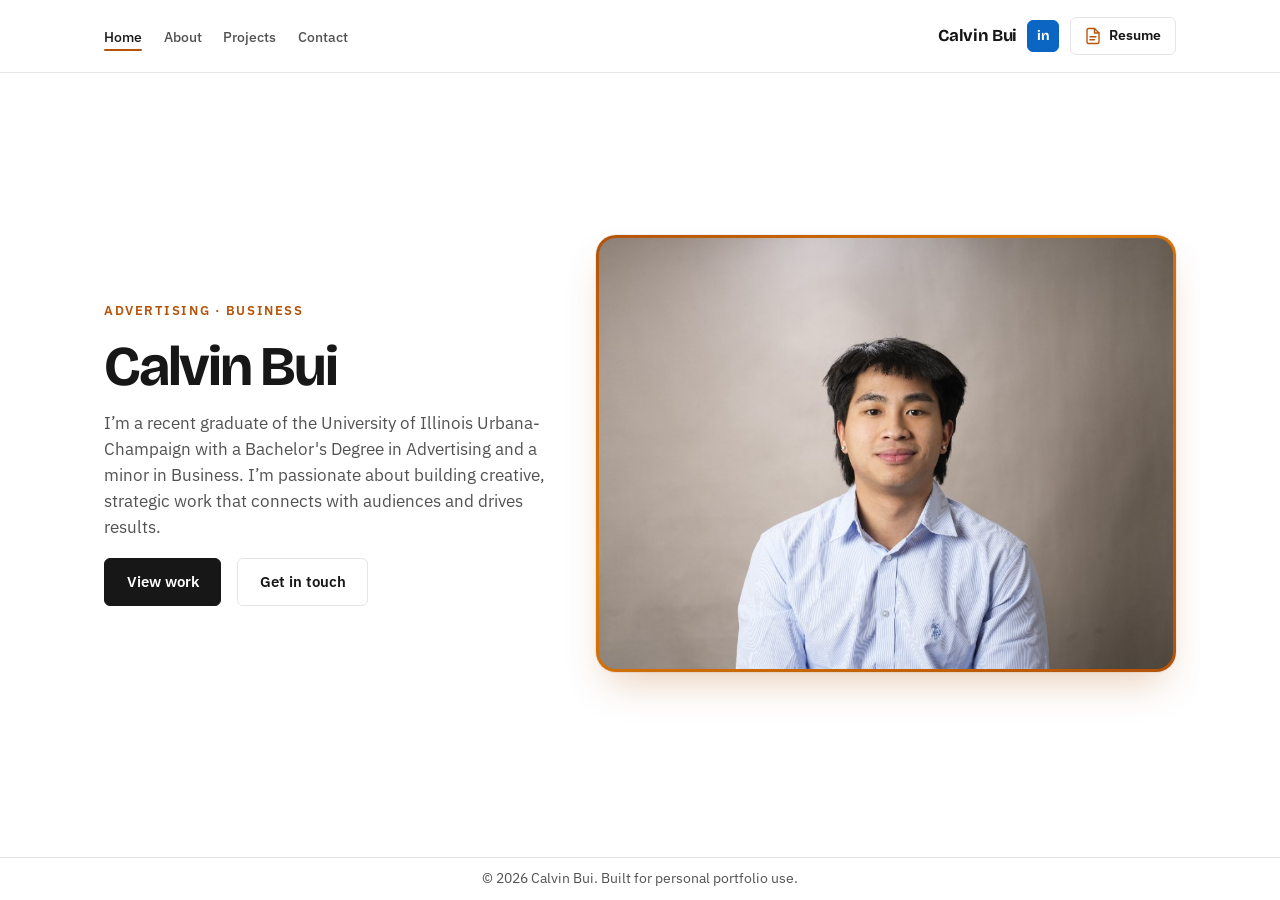
<file: index.html>
<!DOCTYPE html>
<html lang="en">
  <head>
    <meta charset="UTF-8" />
    <meta name="viewport" content="width=device-width, initial-scale=1.0" />
    <meta
      name="description"
      content="Portfolio — Advertising & strategy. Personal brand and selected work."
    />
    <title>Calvin Bui | Advertising & Strategy</title>
    <link rel="preconnect" href="https://fonts.googleapis.com" />
    <link rel="preconnect" href="https://fonts.gstatic.com" crossorigin />
    <link
      href="https://fonts.googleapis.com/css2?family=Bricolage+Grotesque:opsz,wght@12..96,400;12..96,600;12..96,700&family=IBM+Plex+Sans:ital,wght@0,400;0,500;0,600;1,400&display=swap"
      rel="stylesheet"
    />
    <link rel="icon" type="image/svg+xml" href="favicon.svg" />
    <link rel="apple-touch-icon" sizes="180x180" href="favicon.svg" />
    <link rel="stylesheet" href="css/styles.css" />
  </head>
  <body>
    <a class="skip-link" href="#home">Skip to content</a>

    <header class="site-header">
      <div class="header-inner">
        <button
          class="nav-toggle"
          type="button"
          aria-expanded="false"
          aria-controls="site-nav"
          aria-label="Open menu"
        >
          <span class="nav-toggle-bar" aria-hidden="true"></span>
          <span class="nav-toggle-bar" aria-hidden="true"></span>
        </button>
        <nav id="site-nav" class="site-nav" aria-label="Primary">
          <ul class="nav-list">
            <li><a class="nav-link" href="index.html" data-section="home">Home</a></li>
            <li><a class="nav-link" href="about.html" data-section="about">About</a></li>
            <li>
              <a class="nav-link" href="projects.html" data-section="projects">Projects</a>
            </li>
            <li>
              <a class="nav-link" href="contact.html" data-section="contact">Contact</a>
            </li>
          </ul>
        </nav>
        <div class="header-brand">
          <a class="logo" href="index.html">Calvin Bui</a>
          <a
            class="social-link social-link--linkedin"
            href="https://www.linkedin.com/in/calvin-bui-9a1b99356/"
            target="_blank"
            rel="noopener noreferrer"
            aria-label="Calvin Bui on LinkedIn"
          >
            <span aria-hidden="true">in</span>
          </a>
          <a
            class="resume-link"
            href="assets/resume.pdf"
            target="_blank"
            rel="noopener noreferrer"
            aria-label="Open resume PDF"
          >
            <svg
              class="resume-icon"
              width="18"
              height="18"
              viewBox="0 0 24 24"
              fill="none"
              xmlns="http://www.w3.org/2000/svg"
              aria-hidden="true"
            >
              <path
                d="M14 2H6a2 2 0 0 0-2 2v16a2 2 0 0 0 2 2h12a2 2 0 0 0 2-2V8l-6-6Z"
                stroke="currentColor"
                stroke-width="1.8"
                stroke-linecap="round"
                stroke-linejoin="round"
              />
              <path
                d="M14 2v6h6"
                stroke="currentColor"
                stroke-width="1.8"
                stroke-linecap="round"
                stroke-linejoin="round"
              />
              <path
                d="M8 13h8"
                stroke="currentColor"
                stroke-width="1.8"
                stroke-linecap="round"
              />
              <path
                d="M8 17h6"
                stroke="currentColor"
                stroke-width="1.8"
                stroke-linecap="round"
              />
            </svg>
            <span class="resume-text">Resume</span>
          </a>
        </div>
      </div>
    </header>

    <main>
      <section id="home" class="section section-hero" tabindex="-1">
        <div class="hero-grid">
          <div class="hero-copy">
            <p class="eyebrow">Advertising · Business</p>
            <h1 class="hero-title">Calvin Bui</h1>
            <p class="hero-lead">
              I’m a recent graduate of the University of Illinois Urbana-Champaign with a
              Bachelor's Degree in Advertising and a minor in Business. I’m passionate about
              building creative, strategic work that connects with audiences and drives
              results.
            </p>
            <div class="hero-actions">
              <a class="btn btn-primary" href="projects.html">View work</a>
              <a class="btn btn-ghost" href="contact.html">Get in touch</a>
            </div>
          </div>
          <div class="hero-photo-wrap">
            <div class="hero-photo-frame">
              <img
                class="hero-photo"
                src="assets/profile.png"
                alt="Portrait of Calvin Bui"
                width="640"
                height="480"
                loading="eager"
                decoding="async"
              />
            </div>
          </div>
        </div>
      </section>
    </main>

    <footer class="site-footer">
      <p class="footer-copy">
        © <span id="year"></span> Calvin Bui. Built for personal portfolio use.
      </p>
    </footer>

    <script src="js/main.js"></script>
  </body>
</html>
</file>
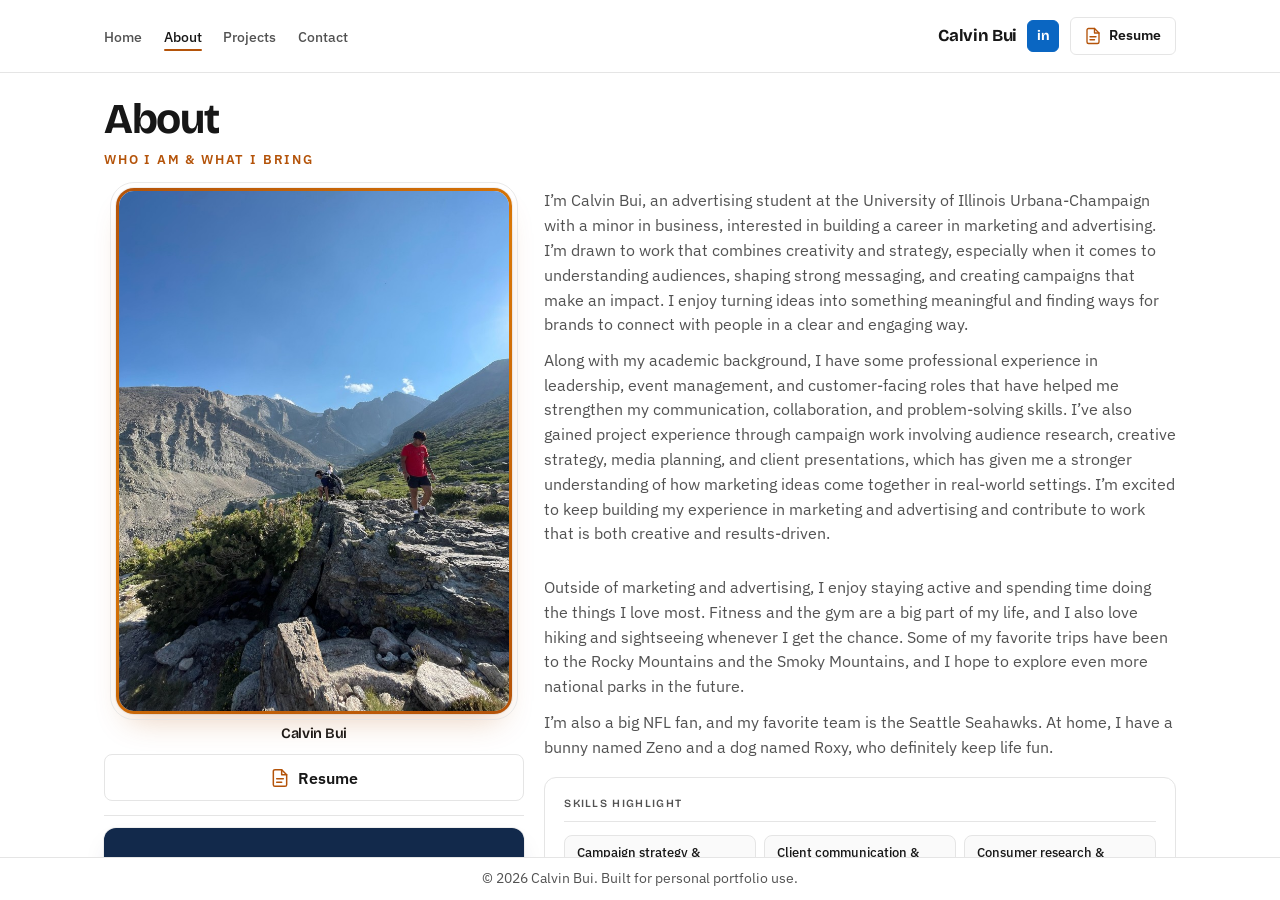
<file: about.html>
<!DOCTYPE html>
<html lang="en">
  <head>
    <meta charset="UTF-8" />
    <meta name="viewport" content="width=device-width, initial-scale=1.0" />
    <meta
      name="description"
      content="Portfolio — Advertising & strategy. About Calvin Bui."
    />
    <title>About | Calvin Bui</title>
    <link rel="preconnect" href="https://fonts.googleapis.com" />
    <link rel="preconnect" href="https://fonts.gstatic.com" crossorigin />
    <link
      href="https://fonts.googleapis.com/css2?family=Bricolage+Grotesque:opsz,wght@12..96,400;12..96,600;12..96,700&family=IBM+Plex+Sans:ital,wght@0,400;0,500;0,600;1,400&display=swap"
      rel="stylesheet"
    />
    <link rel="icon" type="image/svg+xml" href="favicon.svg" />
    <link rel="apple-touch-icon" sizes="180x180" href="favicon.svg" />
    <link rel="stylesheet" href="css/styles.css" />
  </head>
  <body>
    <a class="skip-link" href="#about">Skip to content</a>

    <header class="site-header">
      <div class="header-inner">
        <button
          class="nav-toggle"
          type="button"
          aria-expanded="false"
          aria-controls="site-nav"
          aria-label="Open menu"
        >
          <span class="nav-toggle-bar" aria-hidden="true"></span>
          <span class="nav-toggle-bar" aria-hidden="true"></span>
        </button>
        <nav id="site-nav" class="site-nav" aria-label="Primary">
          <ul class="nav-list">
            <li><a class="nav-link" href="index.html" data-section="home">Home</a></li>
            <li><a class="nav-link" href="about.html" data-section="about">About</a></li>
            <li>
              <a class="nav-link" href="projects.html" data-section="projects"
                >Projects</a
              >
            </li>
            <li>
              <a class="nav-link" href="contact.html" data-section="contact"
                >Contact</a
              >
            </li>
          </ul>
        </nav>
        <div class="header-brand">
          <a class="logo" href="index.html">Calvin Bui</a>
          <a
            class="social-link social-link--linkedin"
            href="https://www.linkedin.com/in/calvin-bui-9a1b99356/"
            target="_blank"
            rel="noopener noreferrer"
            aria-label="Calvin Bui on LinkedIn"
          >
            <span aria-hidden="true">in</span>
          </a>
          <a
            class="resume-link"
            href="assets/resume.pdf"
            target="_blank"
            rel="noopener noreferrer"
            aria-label="Open resume PDF"
          >
            <svg
              class="resume-icon"
              width="18"
              height="18"
              viewBox="0 0 24 24"
              fill="none"
              xmlns="http://www.w3.org/2000/svg"
              aria-hidden="true"
            >
              <path
                d="M14 2H6a2 2 0 0 0-2 2v16a2 2 0 0 0 2 2h12a2 2 0 0 0 2-2V8l-6-6Z"
                stroke="currentColor"
                stroke-width="1.8"
                stroke-linecap="round"
                stroke-linejoin="round"
              />
              <path
                d="M14 2v6h6"
                stroke="currentColor"
                stroke-width="1.8"
                stroke-linecap="round"
                stroke-linejoin="round"
              />
              <path
                d="M8 13h8"
                stroke="currentColor"
                stroke-width="1.8"
                stroke-linecap="round"
              />
              <path
                d="M8 17h6"
                stroke="currentColor"
                stroke-width="1.8"
                stroke-linecap="round"
              />
            </svg>
            <span class="resume-text">Resume</span>
          </a>
        </div>
      </div>
    </header>

    <main>
      <section id="about" class="section section-about" tabindex="-1">
        <div class="section-header">
          <h2 class="section-title">About</h2>
          <p class="section-kicker">Who I am & What I bring</p>
        </div>
        <div class="about-layout">
          <figure class="about-photo-card">
            <div class="about-photo-frame">
              <img
                class="about-photo"
                src="assets/about-profile.png"
                alt="Calvin Bui hiking on a rocky mountain ridge"
                width="900"
                height="1200"
                loading="lazy"
              />
            </div>
            <figcaption class="about-photo-label">Calvin Bui</figcaption>
            <div class="about-photo-actions">
              <a
                class="resume-link resume-link--about"
                href="assets/resume.pdf"
                target="_blank"
                rel="noopener noreferrer"
                aria-label="Open resume PDF"
              >
                <svg
                  class="resume-icon"
                  width="18"
                  height="18"
                  viewBox="0 0 24 24"
                  fill="none"
                  xmlns="http://www.w3.org/2000/svg"
                  aria-hidden="true"
                >
                  <path
                    d="M14 2H6a2 2 0 0 0-2 2v16a2 2 0 0 0 2 2h12a2 2 0 0 0 2-2V8l-6-6Z"
                    stroke="currentColor"
                    stroke-width="1.8"
                    stroke-linecap="round"
                    stroke-linejoin="round"
                  />
                  <path
                    d="M14 2v6h6"
                    stroke="currentColor"
                    stroke-width="1.8"
                    stroke-linecap="round"
                    stroke-linejoin="round"
                  />
                  <path
                    d="M8 13h8"
                    stroke="currentColor"
                    stroke-width="1.8"
                    stroke-linecap="round"
                  />
                  <path
                    d="M8 17h6"
                    stroke="currentColor"
                    stroke-width="1.8"
                    stroke-linecap="round"
                  />
                </svg>
                <span class="resume-text">Resume</span>
              </a>
            </div>
            <div class="about-edu">
              <div class="about-edu-mark">
                <img
                  class="about-uiuc-logo"
                  src="assets/uiuc-logo.png"
                  alt="University of Illinois"
                  width="800"
                  height="240"
                  loading="lazy"
                  decoding="async"
                />
              </div>
              <p class="about-edu-school">College of Media</p>
              <p class="about-edu-uni">
                University of Illinois Urbana-Champaign
              </p>
              <p class="about-edu-degree">
                B.S. in Advertising · Minor in Business
              </p>
            </div>
            <div class="about-edu">
              <div class="about-edu-mark about-edu-mark--light">
                <img
                  class="about-google-logo"
                  src="assets/google-logo.png"
                  alt="Google"
                  width="800"
                  height="240"
                  loading="lazy"
                  decoding="async"
                />
              </div>
              <p class="about-edu-school">Google</p>
              <p class="about-edu-uni">
                Digital Marketing &amp; E-commerce Professional Certificate
              </p>
              <p class="about-edu-degree">In progress</p>
            </div>
          </figure>
          <div class="about-main">
            <div class="about-text">
              <p>
                I&rsquo;m Calvin Bui, an advertising student at the University of
                Illinois Urbana-Champaign with a minor in business, interested in
                building a career in marketing and advertising. I&rsquo;m drawn to work
                that combines creativity and strategy, especially when it comes to
                understanding audiences, shaping strong messaging, and creating
                campaigns that make an impact. I enjoy turning ideas into something
                meaningful and finding ways for brands to connect with people in a
                clear and engaging way.
              </p>
              <p>
                Along with my academic background, I have some professional experience
                in leadership, event management, and customer-facing roles that have
                helped me strengthen my communication, collaboration, and
                problem-solving skills. I&rsquo;ve also gained project experience
                through campaign work involving audience research, creative strategy,
                media planning, and client presentations, which has given me a stronger
                understanding of how marketing ideas come together in real-world
                settings. I&rsquo;m excited to keep building my experience in marketing
                and advertising and contribute to work that is both creative and
                results-driven.
              </p>
            </div>
            <div class="about-personal">
              <p>
                Outside of marketing and advertising, I enjoy staying active and
                spending time doing the things I love most. Fitness and the gym are a big
                part of my life, and I also love hiking and sightseeing whenever I get the
                chance. Some of my favorite trips have been to the Rocky Mountains and the
                Smoky Mountains, and I hope to explore even more national parks in the
                future.
              </p>
              <p>
                I&rsquo;m also a big NFL fan, and my favorite team is the Seattle
                Seahawks. At home, I have a bunny named Zeno and a dog named Roxy, who
                definitely keep life fun.
              </p>
            </div>
            <div class="about-bottom">
              <div class="about-skills">
                <h3 class="about-skills-title">Skills highlight</h3>
                <ul class="skills-tags" aria-label="Skills highlight">
                  <li>Campaign strategy &amp; creative development</li>
                  <li>Client communication &amp; presentation</li>
                  <li>Consumer research &amp; audience targeting</li>
                  <li>Event marketing</li>
                  <li>Leadership &amp; team collaboration</li>
                </ul>
                <p class="about-skills-lang">
                  <span class="about-skills-lang-label">Languages</span>
                  <span class="about-skills-lang-value"
                    >English (native) · Vietnamese (fluent)</span
                  >
                </p>
              </div>
              <div class="about-hobbies">
                <h3 class="about-hobbies-title">Hobbies</h3>
                <ul class="hobbies-tags" aria-label="Hobbies">
                  <li>Health and Wellness</li>
                  <li>Travel</li>
                  <li>Hiking</li>
                  <li>Sightseeing</li>
                  <li>Sports</li>
                </ul>
              </div>
            </div>
          </div>
        </div>
      </section>
    </main>

    <footer class="site-footer">
      <p class="footer-copy">
        © <span id="year"></span> Calvin Bui. Built for personal portfolio use.
      </p>
    </footer>

    <script src="js/main.js"></script>
  </body>
</html>
</file>
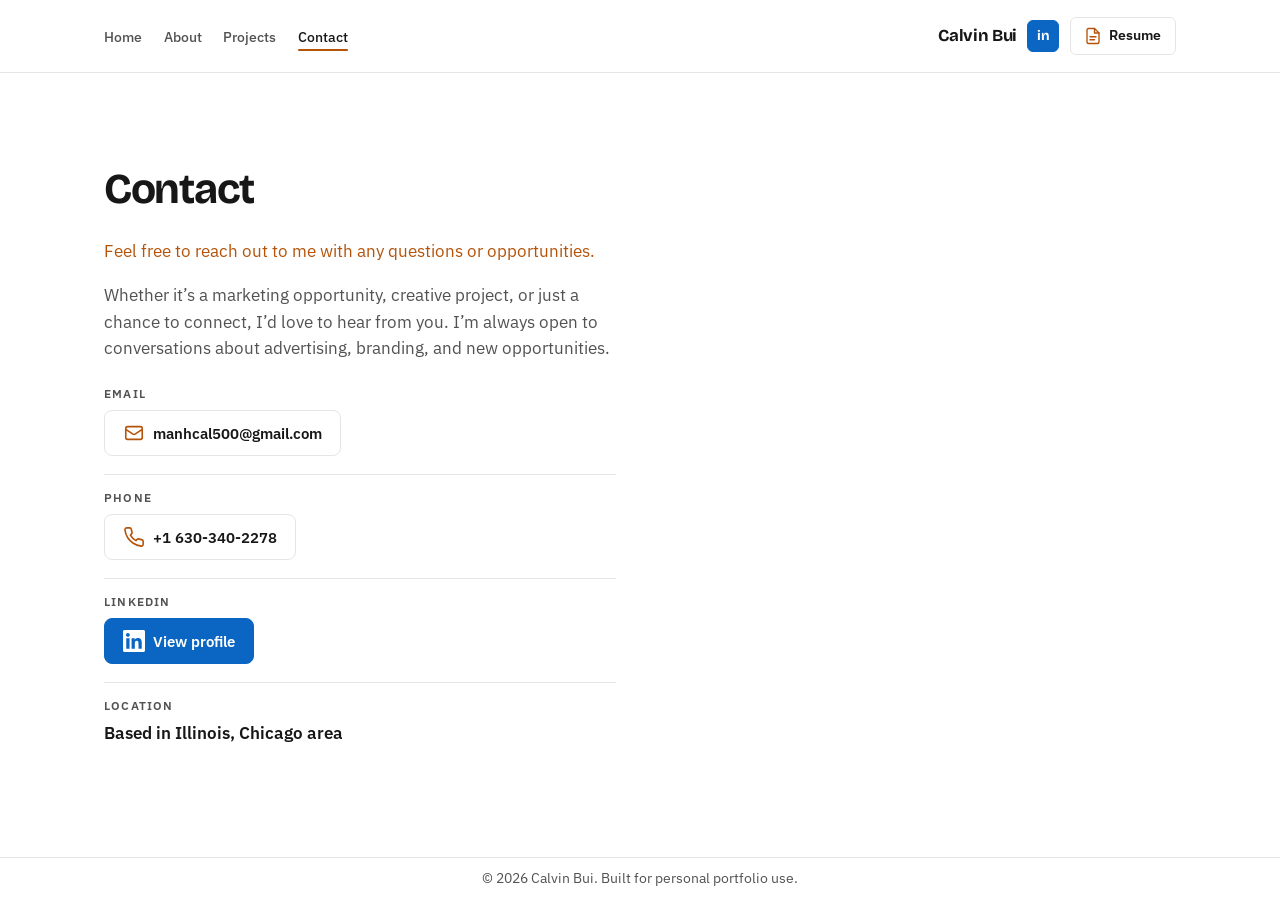
<file: contact.html>
<!DOCTYPE html>
<html lang="en">
  <head>
    <meta charset="UTF-8" />
    <meta name="viewport" content="width=device-width, initial-scale=1.0" />
    <meta
      name="description"
      content="Portfolio — Advertising & strategy. Contact Calvin Bui."
    />
    <title>Contact | Calvin Bui</title>
    <link rel="preconnect" href="https://fonts.googleapis.com" />
    <link rel="preconnect" href="https://fonts.gstatic.com" crossorigin />
    <link
      href="https://fonts.googleapis.com/css2?family=Bricolage+Grotesque:opsz,wght@12..96,400;12..96,600;12..96,700&family=IBM+Plex+Sans:ital,wght@0,400;0,500;0,600;1,400&display=swap"
      rel="stylesheet"
    />
    <link rel="icon" type="image/svg+xml" href="favicon.svg" />
    <link rel="apple-touch-icon" sizes="180x180" href="favicon.svg" />
    <link rel="stylesheet" href="css/styles.css" />
  </head>
  <body>
    <a class="skip-link" href="#contact">Skip to content</a>

    <header class="site-header">
      <div class="header-inner">
        <button
          class="nav-toggle"
          type="button"
          aria-expanded="false"
          aria-controls="site-nav"
          aria-label="Open menu"
        >
          <span class="nav-toggle-bar" aria-hidden="true"></span>
          <span class="nav-toggle-bar" aria-hidden="true"></span>
        </button>
        <nav id="site-nav" class="site-nav" aria-label="Primary">
          <ul class="nav-list">
            <li><a class="nav-link" href="index.html" data-section="home">Home</a></li>
            <li><a class="nav-link" href="about.html" data-section="about">About</a></li>
            <li>
              <a class="nav-link" href="projects.html" data-section="projects"
                >Projects</a
              >
            </li>
            <li><a class="nav-link" href="contact.html" data-section="contact">Contact</a></li>
          </ul>
        </nav>
        <div class="header-brand">
          <a class="logo" href="index.html">Calvin Bui</a>
          <a
            class="social-link social-link--linkedin"
            href="https://www.linkedin.com/in/calvin-bui-9a1b99356/"
            target="_blank"
            rel="noopener noreferrer"
            aria-label="Calvin Bui on LinkedIn"
          >
            <span aria-hidden="true">in</span>
          </a>
          <a
            class="resume-link"
            href="assets/resume.pdf"
            target="_blank"
            rel="noopener noreferrer"
            aria-label="Open resume PDF"
          >
            <svg
              class="resume-icon"
              width="18"
              height="18"
              viewBox="0 0 24 24"
              fill="none"
              xmlns="http://www.w3.org/2000/svg"
              aria-hidden="true"
            >
              <path
                d="M14 2H6a2 2 0 0 0-2 2v16a2 2 0 0 0 2 2h12a2 2 0 0 0 2-2V8l-6-6Z"
                stroke="currentColor"
                stroke-width="1.8"
                stroke-linecap="round"
                stroke-linejoin="round"
              />
              <path
                d="M14 2v6h6"
                stroke="currentColor"
                stroke-width="1.8"
                stroke-linecap="round"
                stroke-linejoin="round"
              />
              <path
                d="M8 13h8"
                stroke="currentColor"
                stroke-width="1.8"
                stroke-linecap="round"
              />
              <path
                d="M8 17h6"
                stroke="currentColor"
                stroke-width="1.8"
                stroke-linecap="round"
              />
            </svg>
            <span class="resume-text">Resume</span>
          </a>
        </div>
      </div>
    </header>

    <main>
      <section id="contact" class="section section-contact" tabindex="-1">
        <div class="section-header">
          <h2 class="section-title">Contact</h2>
          <p class="section-kicker"></p>
        </div>
        <div class="contact-intro contact-intro--solo">
          <p class="contact-intro-lead">
            Feel free to reach out to me with any questions or opportunities.
          </p>
          <p>
            Whether it&rsquo;s a marketing opportunity, creative project, or just a
            chance to connect, I&rsquo;d love to hear from you. I&rsquo;m always open to
            conversations about advertising, branding, and new opportunities.
          </p>
          <p class="contact-direct">
            <span class="contact-label">Email</span>
            <a
              class="contact-action-btn contact-email-link"
              href="mailto:manhcal500@gmail.com"
              aria-label="Send email to manhcal500@gmail.com"
            >
              <svg
                class="contact-action-icon"
                width="22"
                height="22"
                viewBox="0 0 24 24"
                fill="none"
                xmlns="http://www.w3.org/2000/svg"
                aria-hidden="true"
                focusable="false"
              >
                <path
                  stroke="currentColor"
                  stroke-width="1.75"
                  stroke-linecap="round"
                  stroke-linejoin="round"
                  d="M3 8l7.89 5.26a2 2 0 002.22 0L21 8M5 19h14a2 2 0 002-2V7a2 2 0 00-2-2H5a2 2 0 00-2 2v10a2 2 0 002 2z"
                />
              </svg>
              <span>manhcal500@gmail.com</span>
            </a>
          </p>
          <p class="contact-direct">
            <span class="contact-label">Phone</span>
            <a
              class="contact-action-btn contact-phone-link"
              href="tel:+16303402278"
              aria-label="Call +1 630-340-2278"
            >
              <svg
                class="contact-action-icon"
                width="22"
                height="22"
                viewBox="0 0 24 24"
                fill="none"
                xmlns="http://www.w3.org/2000/svg"
                aria-hidden="true"
                focusable="false"
              >
                <path
                  stroke="currentColor"
                  stroke-width="1.75"
                  stroke-linecap="round"
                  stroke-linejoin="round"
                  d="M22 16.92v3a2 2 0 0 1-2.18 2 19.8 19.8 0 0 1-8.63-3.07 19.5 19.5 0 0 1-6-6 19.8 19.8 0 0 1-3.07-8.67A2 2 0 0 1 4.11 2h3a2 2 0 0 1 2 1.72c.127.96.361 1.903.7 2.81a2 2 0 0 1-.45 2.11L8.09 9.91a16 16 0 0 0 6 6l1.27-1.27a2 2 0 0 1 2.11-.45c.907.339 1.915.573 2.81.7A2 2 0 0 1 22 16.92z"
                />
              </svg>
              <span>+1 630-340-2278</span>
            </a>
          </p>
          <p class="contact-direct">
            <span class="contact-label">LinkedIn</span>
            <a
              class="contact-linkedin-btn"
              href="https://www.linkedin.com/in/calvin-bui-9a1b99356/"
              target="_blank"
              rel="noopener noreferrer"
              aria-label="Calvin Bui on LinkedIn"
            >
              <svg
                class="contact-linkedin-icon"
                width="22"
                height="22"
                viewBox="0 0 24 24"
                fill="none"
                xmlns="http://www.w3.org/2000/svg"
                aria-hidden="true"
                focusable="false"
              >
                <path
                  fill="currentColor"
                  d="M20.447 20.452h-3.554v-5.569c0-1.328-.027-3.037-1.852-3.037-1.853 0-2.136 1.445-2.136 2.939v5.667H9.351V9h3.414v1.561h.046c.477-.9 1.637-1.85 3.37-1.85 3.601 0 4.267 2.37 4.267 5.455v6.286zM5.337 7.433c-1.144 0-2.063-.926-2.063-2.065 0-1.138.92-2.063 2.063-2.063 1.14 0 2.064.925 2.064 2.063 0 1.139-.925 2.065-2.064 2.065zm1.782 13.019H3.555V9h3.564v11.452zM22.225 0H1.771C.792 0 0 .774 0 1.729v20.542C0 23.227.792 24 1.771 24h20.451C23.2 24 24 23.227 24 22.271V1.729C24 .774 23.2 0 22.222 0h.003z"
                />
              </svg>
              <span>View profile</span>
            </a>
          </p>
          <p class="contact-direct">
            <span class="contact-label">Location</span>
            <span class="contact-location">Based in Illinois, Chicago area</span>
          </p>
          <p id="contact-feedback" class="contact-feedback" aria-live="polite" hidden></p>
        </div>
      </section>
    </main>

    <footer class="site-footer">
      <p class="footer-copy">
        © <span id="year"></span> Calvin Bui. Built for personal portfolio use.
      </p>
    </footer>

    <script src="js/main.js"></script>
  </body>
</html>
</file>
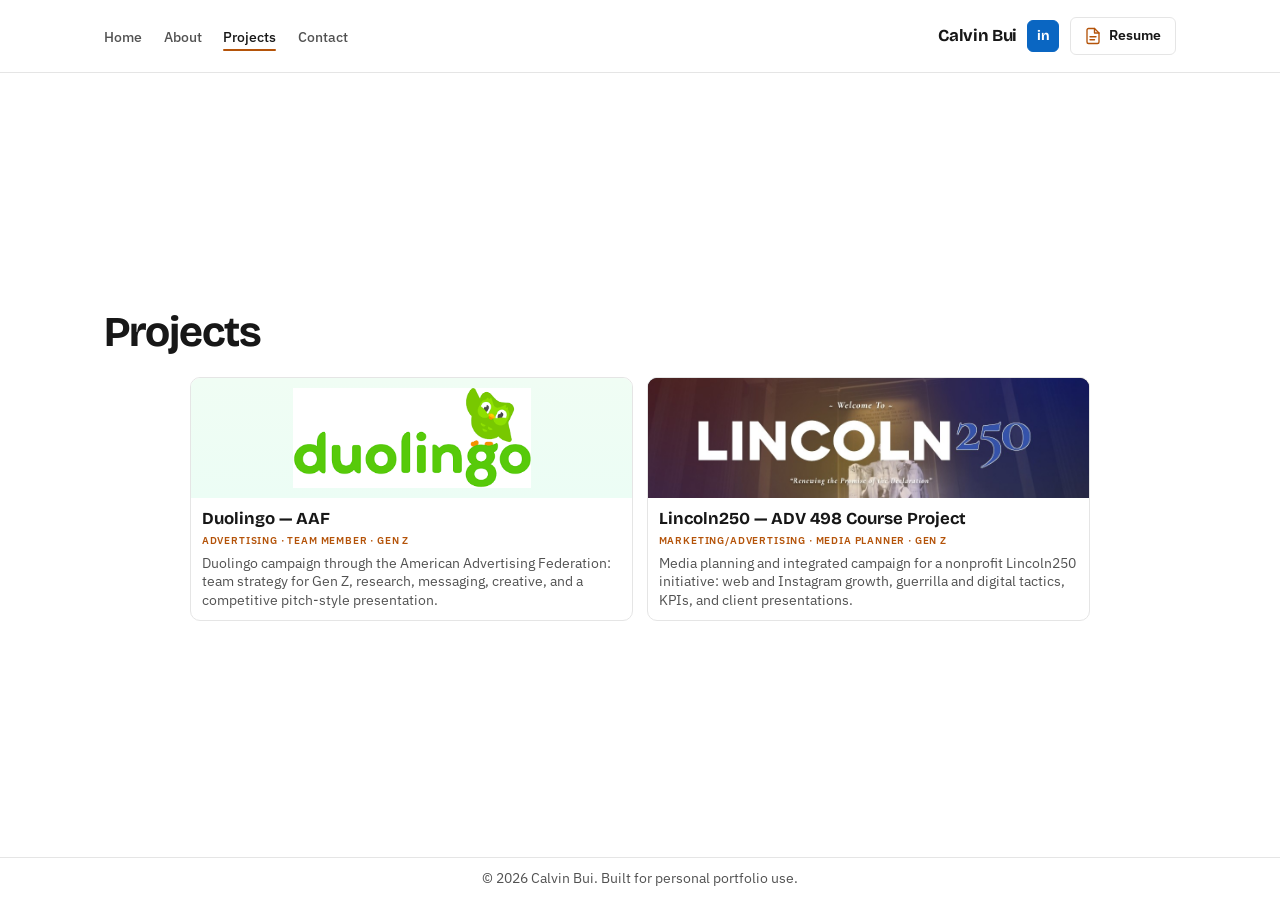
<file: projects.html>
<!DOCTYPE html>
<html lang="en">
  <head>
    <meta charset="UTF-8" />
    <meta name="viewport" content="width=device-width, initial-scale=1.0" />
    <meta
      name="description"
      content="Portfolio — Advertising & strategy. Projects by Calvin Bui."
    />
    <title>Projects | Calvin Bui</title>
    <link rel="preconnect" href="https://fonts.googleapis.com" />
    <link rel="preconnect" href="https://fonts.gstatic.com" crossorigin />
    <link
      href="https://fonts.googleapis.com/css2?family=Bricolage+Grotesque:opsz,wght@12..96,400;12..96,600;12..96,700&family=IBM+Plex+Sans:ital,wght@0,400;0,500;0,600;1,400&display=swap"
      rel="stylesheet"
    />
    <link rel="icon" type="image/svg+xml" href="favicon.svg" />
    <link rel="apple-touch-icon" sizes="180x180" href="favicon.svg" />
    <link rel="stylesheet" href="css/styles.css" />
  </head>
  <body>
    <a class="skip-link" href="#projects">Skip to content</a>

    <header class="site-header">
      <div class="header-inner">
        <button
          class="nav-toggle"
          type="button"
          aria-expanded="false"
          aria-controls="site-nav"
          aria-label="Open menu"
        >
          <span class="nav-toggle-bar" aria-hidden="true"></span>
          <span class="nav-toggle-bar" aria-hidden="true"></span>
        </button>
        <nav id="site-nav" class="site-nav" aria-label="Primary">
          <ul class="nav-list">
            <li><a class="nav-link" href="index.html" data-section="home">Home</a></li>
            <li><a class="nav-link" href="about.html" data-section="about">About</a></li>
            <li>
              <a class="nav-link" href="projects.html" data-section="projects"
                >Projects</a
              >
            </li>
            <li>
              <a class="nav-link" href="contact.html" data-section="contact"
                >Contact</a
              >
            </li>
          </ul>
        </nav>
        <div class="header-brand">
          <a class="logo" href="index.html">Calvin Bui</a>
          <a
            class="social-link social-link--linkedin"
            href="https://www.linkedin.com/in/calvin-bui-9a1b99356/"
            target="_blank"
            rel="noopener noreferrer"
            aria-label="Calvin Bui on LinkedIn"
          >
            <span aria-hidden="true">in</span>
          </a>
          <a
            class="resume-link"
            href="assets/resume.pdf"
            target="_blank"
            rel="noopener noreferrer"
            aria-label="Open resume PDF"
          >
            <svg
              class="resume-icon"
              width="18"
              height="18"
              viewBox="0 0 24 24"
              fill="none"
              xmlns="http://www.w3.org/2000/svg"
              aria-hidden="true"
            >
              <path
                d="M14 2H6a2 2 0 0 0-2 2v16a2 2 0 0 0 2 2h12a2 2 0 0 0 2-2V8l-6-6Z"
                stroke="currentColor"
                stroke-width="1.8"
                stroke-linecap="round"
                stroke-linejoin="round"
              />
              <path
                d="M14 2v6h6"
                stroke="currentColor"
                stroke-width="1.8"
                stroke-linecap="round"
                stroke-linejoin="round"
              />
              <path
                d="M8 13h8"
                stroke="currentColor"
                stroke-width="1.8"
                stroke-linecap="round"
              />
              <path
                d="M8 17h6"
                stroke="currentColor"
                stroke-width="1.8"
                stroke-linecap="round"
              />
            </svg>
            <span class="resume-text">Resume</span>
          </a>
        </div>
      </div>
    </header>

    <main>
      <section id="projects" class="section section-projects" tabindex="-1">
        <div class="section-header">
          <h2 class="section-title">Projects</h2>
          <p class="section-kicker"></p>
        </div>
        <ul class="project-grid project-grid--two">
          <li>
            <a
              class="project-card project-card--link"
              href="projects/duolingo-aaf.html"
              aria-label="Open Duolingo AAF project"
            >
              <div class="project-thumb project-thumb--duolingo">
                <img
                  src="assets/duolingo-logo.png"
                  alt="Duolingo logo"
                  width="400"
                  height="120"
                  loading="lazy"
                />
              </div>
              <div class="project-body">
                <h3 class="project-title">Duolingo — AAF</h3>
                <p class="project-meta">Advertising · Team member · Gen Z</p>
                <p class="project-desc">
                  Duolingo campaign through the American Advertising Federation: team
                  strategy for Gen Z, research, messaging, creative, and a competitive
                  pitch-style presentation.
                </p>
              </div>
            </a>
          </li>
          <li>
            <a
              class="project-card project-card--link"
              href="projects/lincoln250.html"
              aria-label="Open Lincoln250 project"
            >
              <div class="project-thumb project-thumb--lincoln">
                <img
                  src="assets/lincoln250-banner.png"
                  alt="Lincoln 250 banner: Lincoln Memorial with tagline Renewing the Promise of the Declaration"
                  width="1600"
                  height="400"
                  loading="lazy"
                />
              </div>
              <div class="project-body">
                <h3 class="project-title">Lincoln250 — ADV 498 Course Project</h3>
                <p class="project-meta">Marketing/Advertising · Media Planner · Gen Z</p>
                <p class="project-desc">
                  Media planning and integrated campaign for a nonprofit Lincoln250
                  initiative: web and Instagram growth, guerrilla and digital tactics,
                  KPIs, and client presentations.
                </p>
              </div>
            </a>
          </li>
        </ul>
      </section>
    </main>

    <footer class="site-footer">
      <p class="footer-copy">
        © <span id="year"></span> Calvin Bui. Built for personal portfolio use.
      </p>
    </footer>

    <script src="js/main.js"></script>
  </body>
</html>
</file>
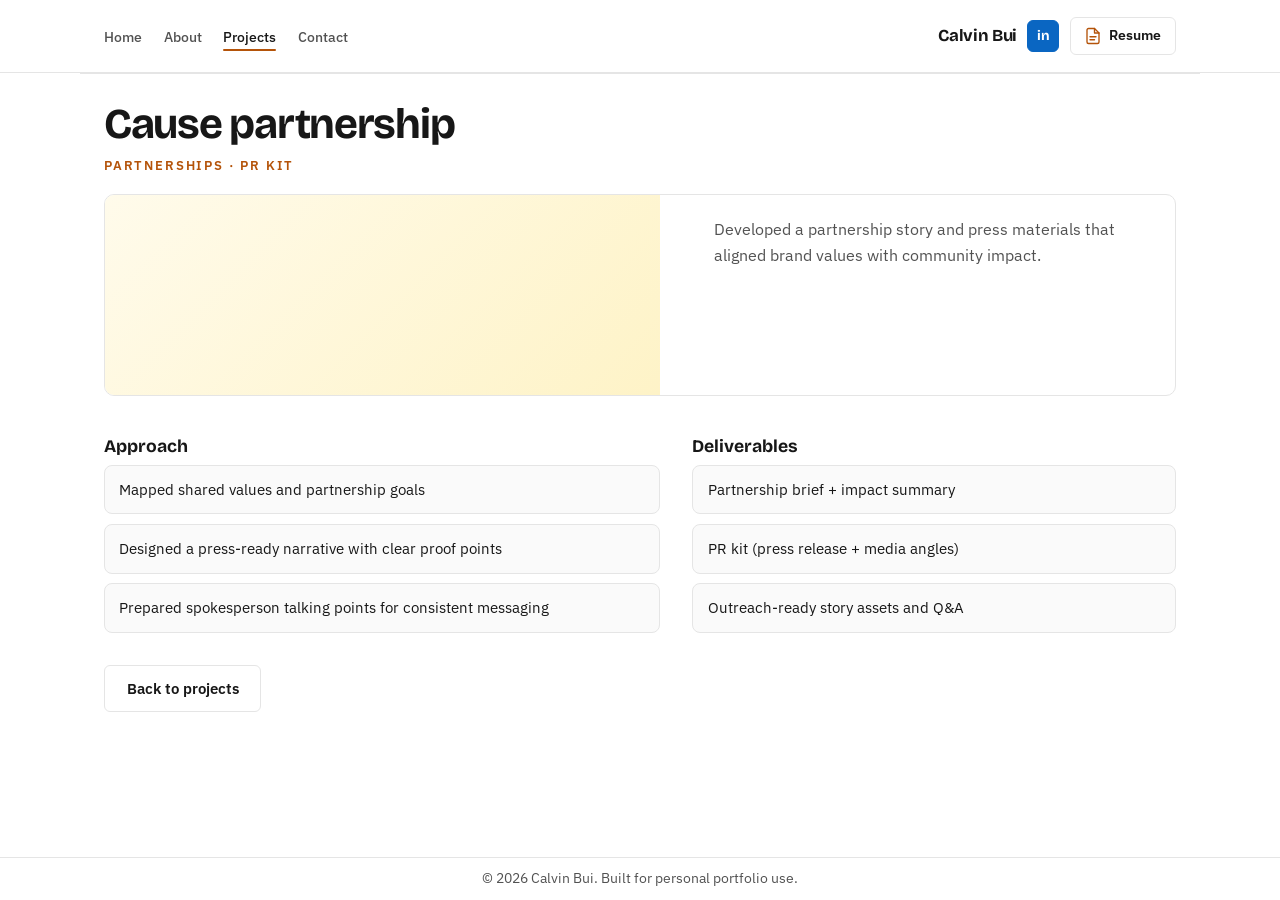
<file: projects/cause-partnership.html>
<!DOCTYPE html>
<html lang="en">
  <head>
    <meta charset="UTF-8" />
    <meta name="viewport" content="width=device-width, initial-scale=1.0" />
    <meta
      name="description"
      content="Cause partnership — Advertising & strategy. Project details."
    />
    <title>Cause partnership | Calvin Bui</title>
    <link rel="preconnect" href="https://fonts.googleapis.com" />
    <link rel="preconnect" href="https://fonts.gstatic.com" crossorigin />
    <link
      href="https://fonts.googleapis.com/css2?family=Bricolage+Grotesque:opsz,wght@12..96,400;12..96,600;12..96,700&family=IBM+Plex+Sans:ital,wght@0,400;0,500;0,600;1,400&display=swap"
      rel="stylesheet"
    />
    <link rel="icon" type="image/svg+xml" href="../favicon.svg" />
    <link
      rel="apple-touch-icon"
      sizes="180x180"
      href="../favicon.svg"
    />
    <link rel="stylesheet" href="../css/styles.css" />
  </head>
  <body>
    <a class="skip-link" href="#projects">Skip to content</a>

    <header class="site-header">
      <div class="header-inner">
        <button
          class="nav-toggle"
          type="button"
          aria-expanded="false"
          aria-controls="site-nav"
          aria-label="Open menu"
        >
          <span class="nav-toggle-bar" aria-hidden="true"></span>
          <span class="nav-toggle-bar" aria-hidden="true"></span>
        </button>
        <nav id="site-nav" class="site-nav" aria-label="Primary">
          <ul class="nav-list">
            <li>
              <a
                class="nav-link"
                href="../index.html"
                data-section="home"
              >
                Home
              </a>
            </li>
            <li>
              <a
                class="nav-link"
                href="../about.html"
                data-section="about"
              >
                About
              </a>
            </li>
            <li>
              <a
                class="nav-link"
                href="../projects.html"
                data-section="projects"
              >
                Projects
              </a>
            </li>
            <li>
              <a
                class="nav-link"
                href="../contact.html"
                data-section="contact"
              >
                Contact
              </a>
            </li>
          </ul>
        </nav>

        <div class="header-brand">
          <a class="logo" href="../index.html">Calvin Bui</a>
          <a
            class="social-link social-link--linkedin"
            href="https://www.linkedin.com/in/calvin-bui-9a1b99356/"
            target="_blank"
            rel="noopener noreferrer"
            aria-label="Calvin Bui on LinkedIn"
          >
            <span aria-hidden="true">in</span>
          </a>
          <a
            class="resume-link"
            href="../assets/resume.pdf"
            target="_blank"
            rel="noopener noreferrer"
            aria-label="Open resume PDF"
          >
            <svg
              class="resume-icon"
              width="18"
              height="18"
              viewBox="0 0 24 24"
              fill="none"
              xmlns="http://www.w3.org/2000/svg"
              aria-hidden="true"
            >
              <path
                d="M14 2H6a2 2 0 0 0-2 2v16a2 2 0 0 0 2 2h12a2 2 0 0 0 2-2V8l-6-6Z"
                stroke="currentColor"
                stroke-width="1.8"
                stroke-linecap="round"
                stroke-linejoin="round"
              />
              <path
                d="M14 2v6h6"
                stroke="currentColor"
                stroke-width="1.8"
                stroke-linecap="round"
                stroke-linejoin="round"
              />
              <path
                d="M8 13h8"
                stroke="currentColor"
                stroke-width="1.8"
                stroke-linecap="round"
              />
              <path
                d="M8 17h6"
                stroke="currentColor"
                stroke-width="1.8"
                stroke-linecap="round"
              />
            </svg>
            <span class="resume-text">Resume</span>
          </a>
        </div>
      </div>
    </header>

    <main>
      <section id="projects" class="section section-project-detail" tabindex="-1">
        <div class="section-header">
          <h2 class="section-title">Cause partnership</h2>
          <p class="section-kicker">Partnerships · PR kit</p>
        </div>

        <div class="project-detail-hero">
          <div class="project-detail-grid">
            <div
              class="project-thumb project-thumb--c"
              role="img"
              aria-label="Cause partnership project banner"
            ></div>
            <div class="project-body">
              <p class="project-desc">
                Developed a partnership story and press materials that aligned brand
                values with community impact.
              </p>
            </div>
          </div>
        </div>

        <div class="project-detail-grid" style="margin-top: 2.5rem">
          <div class="project-detail-copy">
            <h3
              class="project-title"
              style="font-size: 1.1rem; margin-bottom: 0.5rem"
            >
              Approach
            </h3>
            <ul class="project-detail-list">
              <li>Mapped shared values and partnership goals</li>
              <li>Designed a press-ready narrative with clear proof points</li>
              <li>Prepared spokesperson talking points for consistent messaging</li>
            </ul>
          </div>
          <div class="project-detail-copy">
            <h3
              class="project-title"
              style="font-size: 1.1rem; margin-bottom: 0.5rem"
            >
              Deliverables
            </h3>
            <ul class="project-detail-list">
              <li>Partnership brief + impact summary</li>
              <li>PR kit (press release + media angles)</li>
              <li>Outreach-ready story assets and Q&A</li>
            </ul>
          </div>
        </div>

        <div class="hero-actions" style="margin-top: 2rem">
          <a class="btn btn-ghost" href="../projects.html"
            >Back to projects</a
          >
        </div>
      </section>
    </main>

    <footer class="site-footer">
      <p class="footer-copy">
        © <span id="year"></span> Calvin Bui. Built for personal portfolio use.
      </p>
    </footer>

    <script src="../js/main.js"></script>
  </body>
</html>
</file>
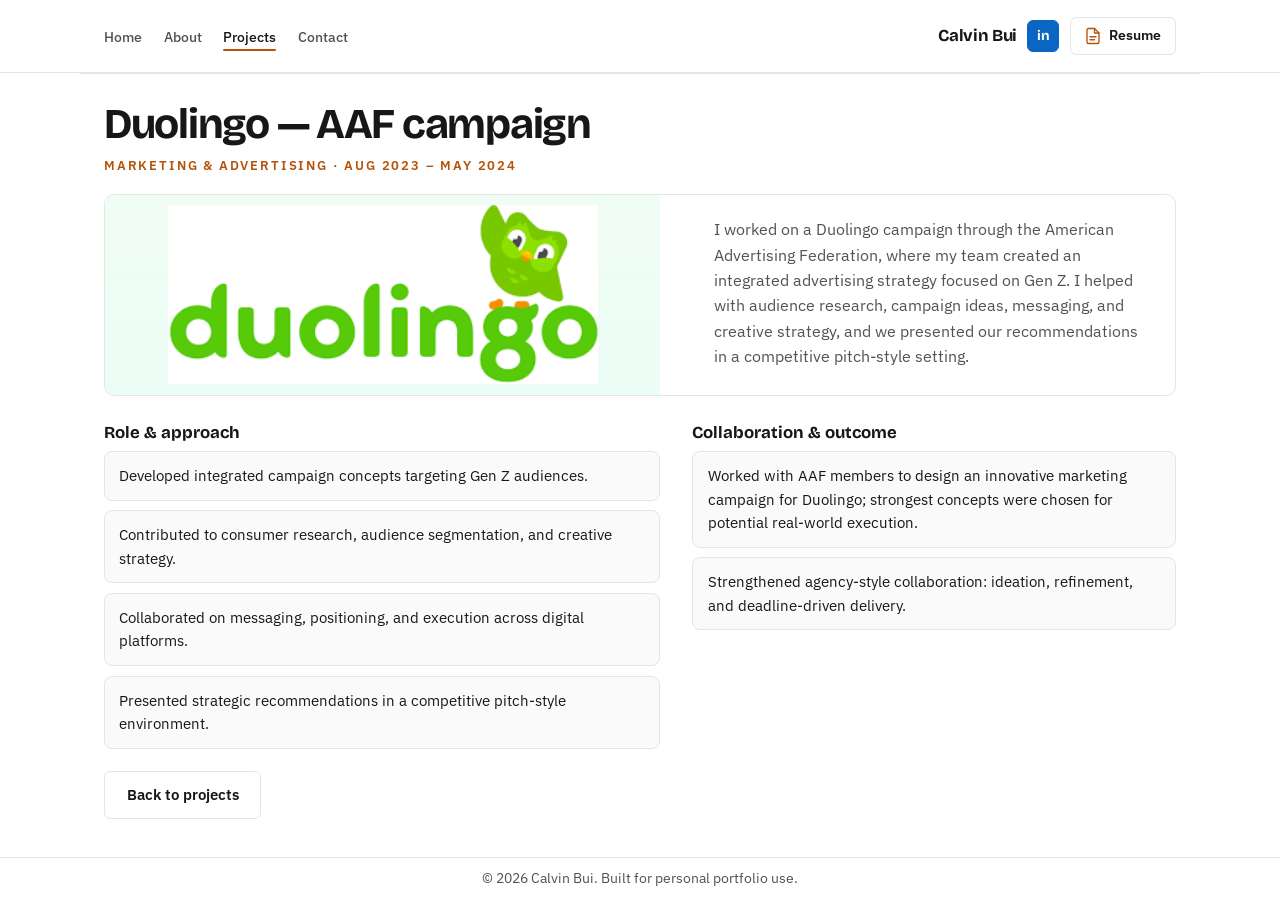
<file: projects/duolingo-aaf.html>
<!DOCTYPE html>
<html lang="en">
  <head>
    <meta charset="UTF-8" />
    <meta name="viewport" content="width=device-width, initial-scale=1.0" />
    <meta
      name="description"
      content="Duolingo AAF campaign — Integrated advertising project by Calvin Bui."
    />
    <title>Duolingo (AAF) | Calvin Bui</title>
    <link rel="preconnect" href="https://fonts.googleapis.com" />
    <link rel="preconnect" href="https://fonts.gstatic.com" crossorigin />
    <link
      href="https://fonts.googleapis.com/css2?family=Bricolage+Grotesque:opsz,wght@12..96,400;12..96,600;12..96,700&family=IBM+Plex+Sans:ital,wght@0,400;0,500;0,600;1,400&display=swap"
      rel="stylesheet"
    />
    <link rel="icon" type="image/svg+xml" href="../favicon.svg" />
    <link rel="apple-touch-icon" sizes="180x180" href="../favicon.svg" />
    <link rel="stylesheet" href="../css/styles.css" />
  </head>
  <body>
    <a class="skip-link" href="#projects">Skip to content</a>

    <header class="site-header">
      <div class="header-inner">
        <button
          class="nav-toggle"
          type="button"
          aria-expanded="false"
          aria-controls="site-nav"
          aria-label="Open menu"
        >
          <span class="nav-toggle-bar" aria-hidden="true"></span>
          <span class="nav-toggle-bar" aria-hidden="true"></span>
        </button>
        <nav id="site-nav" class="site-nav" aria-label="Primary">
          <ul class="nav-list">
            <li>
              <a class="nav-link" href="../index.html" data-section="home">Home</a>
            </li>
            <li>
              <a class="nav-link" href="../about.html" data-section="about">About</a>
            </li>
            <li>
              <a class="nav-link" href="../projects.html" data-section="projects"
                >Projects</a
              >
            </li>
            <li>
              <a class="nav-link" href="../contact.html" data-section="contact"
                >Contact</a
              >
            </li>
          </ul>
        </nav>

        <div class="header-brand">
          <a class="logo" href="../index.html">Calvin Bui</a>
          <a
            class="social-link social-link--linkedin"
            href="https://www.linkedin.com/in/calvin-bui-9a1b99356/"
            target="_blank"
            rel="noopener noreferrer"
            aria-label="Calvin Bui on LinkedIn"
          >
            <span aria-hidden="true">in</span>
          </a>
          <a
            class="resume-link"
            href="../assets/resume.pdf"
            target="_blank"
            rel="noopener noreferrer"
            aria-label="Open resume PDF"
          >
            <svg
              class="resume-icon"
              width="18"
              height="18"
              viewBox="0 0 24 24"
              fill="none"
              xmlns="http://www.w3.org/2000/svg"
              aria-hidden="true"
            >
              <path
                d="M14 2H6a2 2 0 0 0-2 2v16a2 2 0 0 0 2 2h12a2 2 0 0 0 2-2V8l-6-6Z"
                stroke="currentColor"
                stroke-width="1.8"
                stroke-linecap="round"
                stroke-linejoin="round"
              />
              <path
                d="M14 2v6h6"
                stroke="currentColor"
                stroke-width="1.8"
                stroke-linecap="round"
                stroke-linejoin="round"
              />
              <path
                d="M8 13h8"
                stroke="currentColor"
                stroke-width="1.8"
                stroke-linecap="round"
              />
              <path
                d="M8 17h6"
                stroke="currentColor"
                stroke-width="1.8"
                stroke-linecap="round"
              />
            </svg>
            <span class="resume-text">Resume</span>
          </a>
        </div>
      </div>
    </header>

    <main>
      <section id="projects" class="section section-project-detail" tabindex="-1">
        <div class="section-header">
          <h2 class="section-title">Duolingo — AAF campaign</h2>
          <p class="section-kicker">Marketing &amp; advertising · Aug 2023 – May 2024</p>
        </div>

        <div class="project-detail-hero">
          <div class="project-detail-grid">
            <div class="project-thumb project-thumb--duolingo">
              <img
                src="../assets/duolingo-logo.png"
                alt="Duolingo logo"
                width="400"
                height="120"
                loading="lazy"
              />
            </div>
            <div class="project-body">
              <p class="project-desc">
                I worked on a Duolingo campaign through the American Advertising
                Federation, where my team created an integrated advertising strategy
                focused on Gen Z. I helped with audience research, campaign ideas,
                messaging, and creative strategy, and we presented our recommendations
                in a competitive pitch-style setting.
              </p>
            </div>
          </div>
        </div>

        <div class="project-detail-grid project-detail-split">
          <div class="project-detail-copy">
            <h3 class="project-title project-detail-subhead">Role &amp; approach</h3>
            <ul class="project-detail-list">
              <li>
                Developed integrated campaign concepts targeting Gen Z audiences.
              </li>
              <li>
                Contributed to consumer research, audience segmentation, and creative
                strategy.
              </li>
              <li>
                Collaborated on messaging, positioning, and execution across digital
                platforms.
              </li>
              <li>
                Presented strategic recommendations in a competitive pitch-style
                environment.
              </li>
            </ul>
          </div>
          <div class="project-detail-copy">
            <h3 class="project-title project-detail-subhead">Collaboration &amp; outcome</h3>
            <ul class="project-detail-list">
              <li>
                Worked with AAF members to design an innovative marketing campaign for
                Duolingo; strongest concepts were chosen for potential real-world
                execution.
              </li>
              <li>
                Strengthened agency-style collaboration: ideation, refinement, and
                deadline-driven delivery.
              </li>
            </ul>
          </div>
        </div>

        <div class="hero-actions project-detail-back">
          <a class="btn btn-ghost" href="../projects.html">Back to projects</a>
        </div>
      </section>
    </main>

    <footer class="site-footer">
      <p class="footer-copy">
        © <span id="year"></span> Calvin Bui. Built for personal portfolio use.
      </p>
    </footer>

    <script src="../js/main.js"></script>
  </body>
</html>
</file>
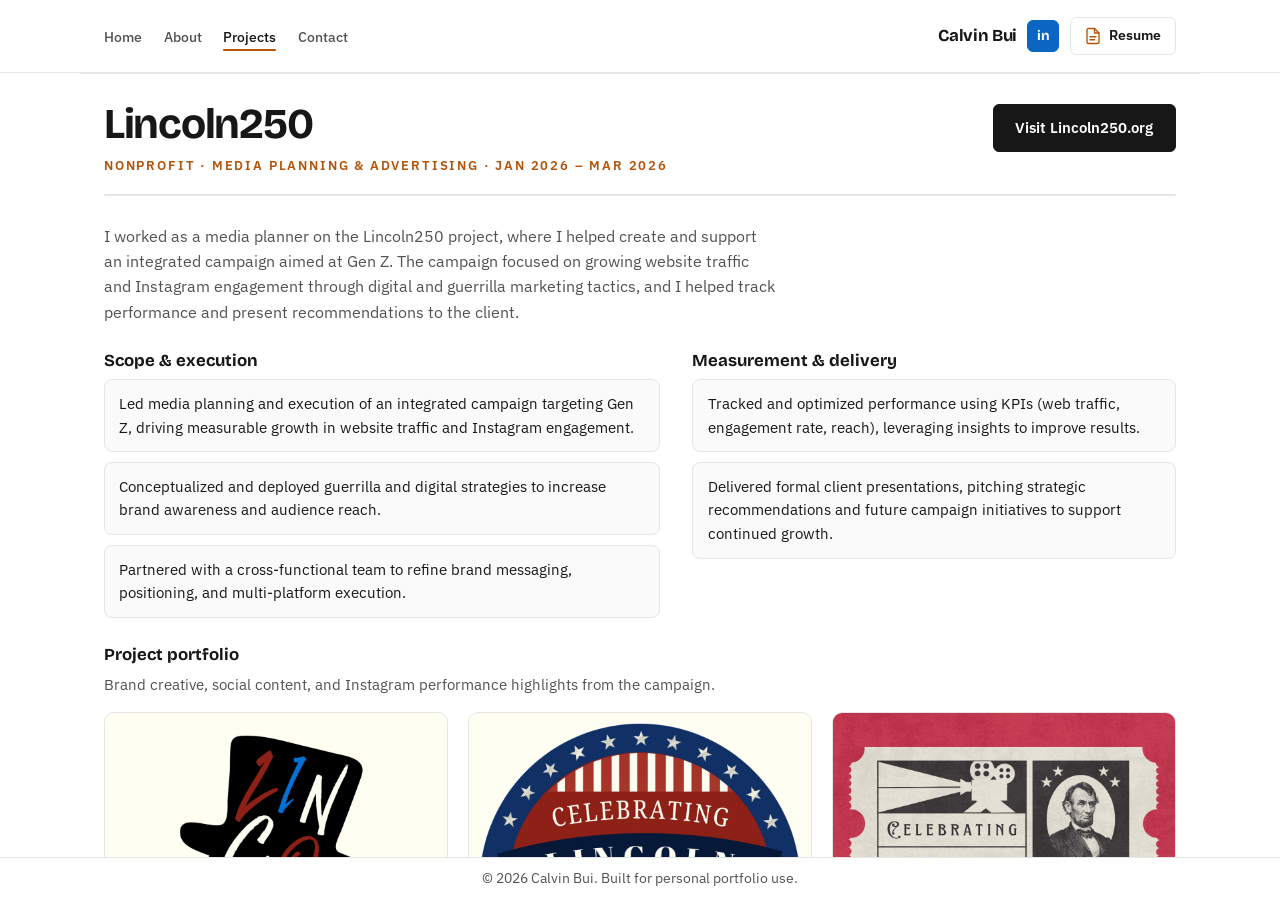
<file: projects/lincoln250.html>
<!DOCTYPE html>
<html lang="en">
  <head>
    <meta charset="UTF-8" />
    <meta name="viewport" content="width=device-width, initial-scale=1.0" />
    <meta
      name="description"
      content="Lincoln250 nonprofit campaign — Media planning &amp; advertising by Calvin Bui."
    />
    <title>Lincoln250 | Calvin Bui</title>
    <link rel="preconnect" href="https://fonts.googleapis.com" />
    <link rel="preconnect" href="https://fonts.gstatic.com" crossorigin />
    <link
      href="https://fonts.googleapis.com/css2?family=Bricolage+Grotesque:opsz,wght@12..96,400;12..96,600;12..96,700&family=IBM+Plex+Sans:ital,wght@0,400;0,500;0,600;1,400&display=swap"
      rel="stylesheet"
    />
    <link rel="icon" type="image/svg+xml" href="../favicon.svg" />
    <link rel="apple-touch-icon" sizes="180x180" href="../favicon.svg" />
    <link rel="stylesheet" href="../css/styles.css" />
  </head>
  <body>
    <a class="skip-link" href="#projects">Skip to content</a>

    <header class="site-header">
      <div class="header-inner">
        <button
          class="nav-toggle"
          type="button"
          aria-expanded="false"
          aria-controls="site-nav"
          aria-label="Open menu"
        >
          <span class="nav-toggle-bar" aria-hidden="true"></span>
          <span class="nav-toggle-bar" aria-hidden="true"></span>
        </button>
        <nav id="site-nav" class="site-nav" aria-label="Primary">
          <ul class="nav-list">
            <li>
              <a class="nav-link" href="../index.html" data-section="home">Home</a>
            </li>
            <li>
              <a class="nav-link" href="../about.html" data-section="about">About</a>
            </li>
            <li>
              <a class="nav-link" href="../projects.html" data-section="projects"
                >Projects</a
              >
            </li>
            <li>
              <a class="nav-link" href="../contact.html" data-section="contact"
                >Contact</a
              >
            </li>
          </ul>
        </nav>

        <div class="header-brand">
          <a class="logo" href="../index.html">Calvin Bui</a>
          <a
            class="social-link social-link--linkedin"
            href="https://www.linkedin.com/in/calvin-bui-9a1b99356/"
            target="_blank"
            rel="noopener noreferrer"
            aria-label="Calvin Bui on LinkedIn"
          >
            <span aria-hidden="true">in</span>
          </a>
          <a
            class="resume-link"
            href="../assets/resume.pdf"
            target="_blank"
            rel="noopener noreferrer"
            aria-label="Open resume PDF"
          >
            <svg
              class="resume-icon"
              width="18"
              height="18"
              viewBox="0 0 24 24"
              fill="none"
              xmlns="http://www.w3.org/2000/svg"
              aria-hidden="true"
            >
              <path
                d="M14 2H6a2 2 0 0 0-2 2v16a2 2 0 0 0 2 2h12a2 2 0 0 0 2-2V8l-6-6Z"
                stroke="currentColor"
                stroke-width="1.8"
                stroke-linecap="round"
                stroke-linejoin="round"
              />
              <path
                d="M14 2v6h6"
                stroke="currentColor"
                stroke-width="1.8"
                stroke-linecap="round"
                stroke-linejoin="round"
              />
              <path
                d="M8 13h8"
                stroke="currentColor"
                stroke-width="1.8"
                stroke-linecap="round"
              />
              <path
                d="M8 17h6"
                stroke="currentColor"
                stroke-width="1.8"
                stroke-linecap="round"
              />
            </svg>
            <span class="resume-text">Resume</span>
          </a>
        </div>
      </div>
    </header>

    <main>
      <section id="projects" class="section section-project-detail" tabindex="-1">
        <div class="section-header section-header--with-action">
          <div class="section-header-text">
            <h2 class="section-title">Lincoln250</h2>
            <p class="section-kicker">
              Nonprofit · Media planning &amp; advertising · Jan 2026 – Mar 2026
            </p>
          </div>
          <a
            class="btn btn-primary section-header-action"
            href="https://www.lincoln250.org/"
            target="_blank"
            rel="noopener noreferrer"
          >
            Visit Lincoln250.org
          </a>
        </div>

        <div class="project-detail-hero">
          <div
            class="project-thumb project-thumb--lincoln"
            role="img"
            aria-label="Lincoln250 campaign project visual"
          ></div>
        </div>

        <div class="project-detail-overview">
          <p>
            I worked as a media planner on the Lincoln250 project, where I helped create
            and support an integrated campaign aimed at Gen Z. The campaign focused on
            growing website traffic and Instagram engagement through digital and
            guerrilla marketing tactics, and I helped track performance and present
            recommendations to the client.
          </p>
        </div>

        <div class="project-detail-grid project-detail-split">
          <div class="project-detail-copy">
            <h3 class="project-title project-detail-subhead">Scope &amp; execution</h3>
            <ul class="project-detail-list">
              <li>
                Led media planning and execution of an integrated campaign targeting Gen
                Z, driving measurable growth in website traffic and Instagram
                engagement.
              </li>
              <li>
                Conceptualized and deployed guerrilla and digital strategies to increase
                brand awareness and audience reach.
              </li>
              <li>
                Partnered with a cross-functional team to refine brand messaging,
                positioning, and multi-platform execution.
              </li>
            </ul>
          </div>
          <div class="project-detail-copy">
            <h3 class="project-title project-detail-subhead">Measurement &amp; delivery</h3>
            <ul class="project-detail-list">
              <li>
                Tracked and optimized performance using KPIs (web traffic, engagement
                rate, reach), leveraging insights to improve results.
              </li>
              <li>
                Delivered formal client presentations, pitching strategic recommendations
                and future campaign initiatives to support continued growth.
              </li>
            </ul>
          </div>
        </div>

        <div class="project-portfolio">
          <h3 class="project-title project-detail-subhead">Project portfolio</h3>
          <p class="project-portfolio-intro">
            Brand creative, social content, and Instagram performance highlights from the
            campaign.
          </p>
          <div class="project-portfolio-grid">
            <figure class="project-portfolio-item">
              <img
                src="../assets/lincoln250-brand-silhouette.png"
                alt="Lincoln250 logo: Lincoln silhouette with hand-lettered LINCOLN 250 in red, white, and blue"
                width="800"
                height="800"
                loading="lazy"
                decoding="async"
              />
              <figcaption>Brand mark — Lincoln silhouette with LINCOLN 250 lettering</figcaption>
            </figure>
            <figure class="project-portfolio-item">
              <img
                src="../assets/lincoln250-badge.png"
                alt="Circular Lincoln250 badge with stars, stripes, and Celebrating Lincoln 250 text"
                width="800"
                height="800"
                loading="lazy"
                decoding="async"
              />
              <figcaption>Commemorative badge — Celebrating Lincoln 250</figcaption>
            </figure>
            <figure class="project-portfolio-item">
              <img
                src="../assets/lincoln250-creative-ticket.png"
                alt="Vintage movie-ticket style graphic with Lincoln portrait and Admit One No. 250"
                width="1200"
                height="675"
                loading="lazy"
                decoding="async"
              />
              <figcaption>Creative — vintage ticket-style collateral</figcaption>
            </figure>
            <figure class="project-portfolio-item">
              <img
                src="../assets/lincoln250-social-promise-poster.png"
                alt="Social graphic with 1776 A Promise, 1863 A Test, 2026 Your Turn and Lincoln Memorial photo"
                width="800"
                height="1200"
                loading="lazy"
                decoding="async"
              />
              <figcaption>Social creative — timeline promise (1776 · 1863 · 2026)</figcaption>
            </figure>
            <figure class="project-portfolio-item">
              <img
                src="../assets/lincoln250-social-lookbook.png"
                alt="Lincoln Lookbook graphic with top hat and bowtie callouts and @a.lincoln250"
                width="800"
                height="1200"
                loading="lazy"
                decoding="async"
              />
              <figcaption>Social creative — Lincoln Lookbook (Gen Z&ndash;style)</figcaption>
            </figure>
            <figure class="project-portfolio-item project-portfolio-item--wide">
              <img
                src="../assets/lincoln250-evidence-instagram-overview.png"
                alt="Social channels overview for a.lincoln250: followers, impressions, engagement rate"
                width="1200"
                height="700"
                loading="lazy"
                decoding="async"
              />
              <figcaption>
                Instagram overview &mdash; followers, impressions, engagement rate
              </figcaption>
            </figure>
            <figure class="project-portfolio-item project-portfolio-item--wide">
              <img
                src="../assets/lincoln250-evidence-analytics-totals.png"
                alt="Analytics totals: audience, impressions, and engagement trends"
                width="1200"
                height="700"
                loading="lazy"
                decoding="async"
              />
              <figcaption>Performance snapshot &mdash; audience, impressions, engagement</figcaption>
            </figure>
          </div>
        </div>

        <div class="hero-actions project-detail-back">
          <a class="btn btn-ghost" href="../projects.html">Back to projects</a>
        </div>
      </section>
    </main>

    <footer class="site-footer">
      <p class="footer-copy">
        © <span id="year"></span> Calvin Bui. Built for personal portfolio use.
      </p>
    </footer>

    <script src="../js/main.js"></script>
  </body>
</html>
</file>
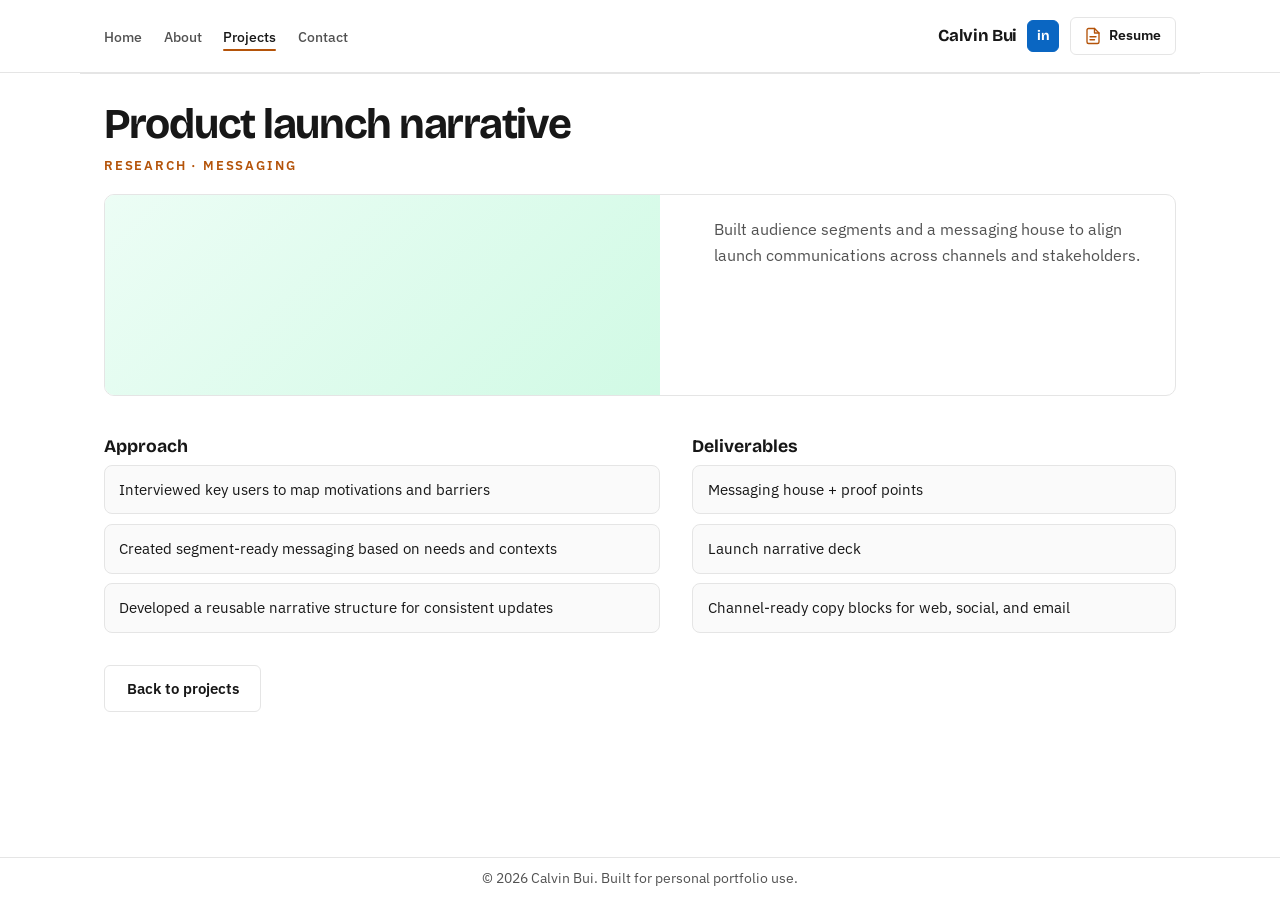
<file: projects/product-launch-narrative.html>
<!DOCTYPE html>
<html lang="en">
  <head>
    <meta charset="UTF-8" />
    <meta name="viewport" content="width=device-width, initial-scale=1.0" />
    <meta
      name="description"
      content="Product launch narrative — Advertising & strategy. Project details."
    />
    <title>Product launch narrative | Calvin Bui</title>
    <link rel="preconnect" href="https://fonts.googleapis.com" />
    <link rel="preconnect" href="https://fonts.gstatic.com" crossorigin />
    <link
      href="https://fonts.googleapis.com/css2?family=Bricolage+Grotesque:opsz,wght@12..96,400;12..96,600;12..96,700&family=IBM+Plex+Sans:ital,wght@0,400;0,500;0,600;1,400&display=swap"
      rel="stylesheet"
    />
    <link rel="icon" type="image/svg+xml" href="../favicon.svg" />
    <link rel="apple-touch-icon" sizes="180x180" href="../favicon.svg" />
    <link rel="stylesheet" href="../css/styles.css" />
  </head>
  <body>
    <a class="skip-link" href="#projects">Skip to content</a>

    <header class="site-header">
      <div class="header-inner">
        <button
          class="nav-toggle"
          type="button"
          aria-expanded="false"
          aria-controls="site-nav"
          aria-label="Open menu"
        >
          <span class="nav-toggle-bar" aria-hidden="true"></span>
          <span class="nav-toggle-bar" aria-hidden="true"></span>
        </button>
        <nav id="site-nav" class="site-nav" aria-label="Primary">
          <ul class="nav-list">
            <li>
              <a
                class="nav-link"
                href="../index.html"
                data-section="home"
              >
                Home
              </a>
            </li>
            <li>
              <a
                class="nav-link"
                href="../about.html"
                data-section="about"
              >
                About
              </a>
            </li>
            <li>
              <a
                class="nav-link"
                href="../projects.html"
                data-section="projects"
              >
                Projects
              </a>
            </li>
            <li>
              <a
                class="nav-link"
                href="../contact.html"
                data-section="contact"
              >
                Contact
              </a>
            </li>
          </ul>
        </nav>

        <div class="header-brand">
          <a class="logo" href="../index.html">Calvin Bui</a>
          <a
            class="social-link social-link--linkedin"
            href="https://www.linkedin.com/in/calvin-bui-9a1b99356/"
            target="_blank"
            rel="noopener noreferrer"
            aria-label="Calvin Bui on LinkedIn"
          >
            <span aria-hidden="true">in</span>
          </a>
          <a
            class="resume-link"
            href="../assets/resume.pdf"
            target="_blank"
            rel="noopener noreferrer"
            aria-label="Open resume PDF"
          >
            <svg
              class="resume-icon"
              width="18"
              height="18"
              viewBox="0 0 24 24"
              fill="none"
              xmlns="http://www.w3.org/2000/svg"
              aria-hidden="true"
            >
              <path
                d="M14 2H6a2 2 0 0 0-2 2v16a2 2 0 0 0 2 2h12a2 2 0 0 0 2-2V8l-6-6Z"
                stroke="currentColor"
                stroke-width="1.8"
                stroke-linecap="round"
                stroke-linejoin="round"
              />
              <path
                d="M14 2v6h6"
                stroke="currentColor"
                stroke-width="1.8"
                stroke-linecap="round"
                stroke-linejoin="round"
              />
              <path
                d="M8 13h8"
                stroke="currentColor"
                stroke-width="1.8"
                stroke-linecap="round"
              />
              <path
                d="M8 17h6"
                stroke="currentColor"
                stroke-width="1.8"
                stroke-linecap="round"
              />
            </svg>
            <span class="resume-text">Resume</span>
          </a>
        </div>
      </div>
    </header>

    <main>
      <section id="projects" class="section section-project-detail" tabindex="-1">
        <div class="section-header">
          <h2 class="section-title">Product launch narrative</h2>
          <p class="section-kicker">Research · Messaging</p>
        </div>

        <div class="project-detail-hero">
          <div class="project-detail-grid">
            <div
              class="project-thumb project-thumb--b"
              role="img"
              aria-label="Product launch narrative project banner"
            ></div>
            <div class="project-body">
              <p class="project-desc">
                Built audience segments and a messaging house to align launch
                communications across channels and stakeholders.
              </p>
            </div>
          </div>
        </div>

        <div class="project-detail-grid" style="margin-top: 2.5rem">
          <div class="project-detail-copy">
            <h3
              class="project-title"
              style="font-size: 1.1rem; margin-bottom: 0.5rem"
            >
              Approach
            </h3>
            <ul class="project-detail-list">
              <li>Interviewed key users to map motivations and barriers</li>
              <li>Created segment-ready messaging based on needs and contexts</li>
              <li>Developed a reusable narrative structure for consistent updates</li>
            </ul>
          </div>
          <div class="project-detail-copy">
            <h3
              class="project-title"
              style="font-size: 1.1rem; margin-bottom: 0.5rem"
            >
              Deliverables
            </h3>
            <ul class="project-detail-list">
              <li>Messaging house + proof points</li>
              <li>Launch narrative deck</li>
              <li>Channel-ready copy blocks for web, social, and email</li>
            </ul>
          </div>
        </div>

        <div class="hero-actions" style="margin-top: 2rem">
          <a class="btn btn-ghost" href="../projects.html">Back to projects</a>
        </div>
      </section>
    </main>

    <footer class="site-footer">
      <p class="footer-copy">
        © <span id="year"></span> Calvin Bui. Built for personal portfolio use.
      </p>
    </footer>

    <script src="../js/main.js"></script>
  </body>
</html>
</file>
<file: css/styles.css>
/* Minimal professional palette — white base, one warm accent for personality */
:root {
  --bg: #ffffff;
  --bg-subtle: #fafafa;
  --ink: #171717;
  --ink-muted: #525252;
  --line: #e5e5e5;
  --accent: #b45309;
  --accent-soft: rgba(180, 83, 9, 0.12);
  --accent-hover: #92400e;
  --radius: 10px;
  --header-h: 72px;
  --font-display: "Bricolage Grotesque", system-ui, sans-serif;
  --font-body: "IBM Plex Sans", system-ui, sans-serif;
  --ease: cubic-bezier(0.22, 1, 0.36, 1);
}

*,
*::before,
*::after {
  box-sizing: border-box;
}

html {
  height: 100%;
  overflow: hidden;
  scroll-behavior: smooth;
}

@supports (height: 100dvh) {
  html {
    height: 100dvh;
  }
}

@media (prefers-reduced-motion: reduce) {
  html {
    scroll-behavior: auto;
  }

  main,
  .site-footer {
    animation: none;
  }
}

body {
  margin: 0;
  height: 100%;
  max-height: 100%;
  overflow: hidden;
  display: flex;
  flex-direction: column;
  font-family: var(--font-body);
  font-size: 1.0625rem;
  line-height: 1.55;
  color: var(--ink);
  background: var(--bg);
}

@supports (height: 100dvh) {
  body {
    max-height: 100dvh;
  }
}

img {
  max-width: 100%;
  height: auto;
  display: block;
}

a {
  color: var(--accent);
  text-decoration-thickness: 1px;
  text-underline-offset: 3px;
}

a:hover {
  color: var(--accent-hover);
}

/* Skip link */
.skip-link {
  position: absolute;
  left: -9999px;
  top: 0.75rem;
  z-index: 100;
  padding: 0.5rem 1rem;
  background: var(--ink);
  color: var(--bg);
  font-weight: 600;
  border-radius: 6px;
}

.skip-link:focus {
  left: 0.75rem;
}

/* Header */
.site-header {
  position: relative;
  z-index: 40;
  flex-shrink: 0;
  background: rgba(255, 255, 255, 0.98);
  backdrop-filter: blur(10px);
  border-bottom: 1px solid var(--line);
}

.header-inner {
  max-width: 1120px;
  margin: 0 auto;
  padding: 0.85rem 1.5rem;
  display: flex;
  align-items: center;
  justify-content: space-between;
  gap: 1rem;
  min-height: var(--header-h);
}

.header-brand {
  display: flex;
  align-items: center;
  gap: 0.65rem;
  justify-content: flex-end;
  flex-wrap: wrap;
}

.logo {
  font-family: var(--font-display);
  font-weight: 700;
  font-size: 1.05rem;
  letter-spacing: -0.02em;
  color: var(--ink);
  text-decoration: none;
  padding: 0;
  border: none;
  background: none;
  box-shadow: none;
}

.logo:hover {
  color: var(--accent);
}

.social-link {
  display: inline-flex;
  align-items: center;
  justify-content: center;
  width: 32px;
  height: 32px;
  border-radius: 6px;
  border: 1px solid var(--line);
  font-size: 0.85rem;
  font-weight: 700;
  text-decoration: none;
  transition: border-color 0.2s, background 0.2s;
}

.social-link span {
  font-family: var(--font-display);
}

.social-link--linkedin {
  background: #0a66c2;
  color: #ffffff;
  border-color: #0a66c2;
}

.social-link--linkedin:hover {
  background: #004182;
  border-color: #004182;
  color: #ffffff;
}

.resume-link {
  display: inline-flex;
  align-items: center;
  gap: 0.45rem;
  padding: 0.45rem 0.85rem;
  border-radius: 6px;
  border: 1px solid var(--line);
  background: var(--bg);
  color: var(--ink);
  font-weight: 600;
  font-size: 0.875rem;
  text-decoration: none;
  white-space: nowrap;
  transition: border-color 0.2s, background 0.2s;
}

.resume-link:hover,
.resume-link:focus-visible {
  border-color: var(--accent);
  background: var(--accent-soft);
}

.resume-icon {
  color: var(--accent);
}

.site-nav .nav-list {
  list-style: none;
  margin: 0;
  padding: 0;
  display: flex;
  gap: 0.15rem 1.35rem;
  flex-wrap: wrap;
  align-items: center;
  justify-content: flex-start;
  background: none;
  border: none;
  box-shadow: none;
}

.nav-link {
  position: relative;
  font-size: 0.9rem;
  font-weight: 500;
  color: var(--ink-muted);
  text-decoration: none;
  padding: 0.35rem 0;
}

.nav-link:hover,
.nav-link:focus-visible {
  color: var(--ink);
}

.nav-link.is-active {
  color: var(--ink);
  background: none;
  transform: none;
}

.nav-link.is-active::after {
  content: "";
  position: absolute;
  left: 0;
  bottom: 0;
  width: 100%;
  height: 2px;
  background: var(--accent);
  border-radius: 1px;
}

.nav-toggle {
  display: none;
  flex-direction: column;
  justify-content: center;
  gap: 6px;
  width: 40px;
  height: 40px;
  padding: 0;
  border: 1px solid var(--line);
  border-radius: 6px;
  background: var(--bg);
  cursor: pointer;
}

.nav-toggle-bar {
  display: block;
  width: 18px;
  height: 2px;
  background: var(--ink);
  border-radius: 1px;
  transition: transform 0.2s, opacity 0.2s;
}

.nav-toggle[aria-expanded="true"] .nav-toggle-bar:first-child {
  transform: translateY(4px) rotate(45deg);
}

.nav-toggle[aria-expanded="true"] .nav-toggle-bar:last-child {
  transform: translateY(-4px) rotate(-45deg);
}

@media (max-width: 820px) {
  .nav-toggle {
    display: flex;
  }

  .site-nav {
    position: absolute;
    left: 0;
    right: 0;
    top: 100%;
    background: var(--bg);
    border-bottom: 1px solid var(--line);
    max-height: 0;
    overflow: hidden;
    transition: max-height 0.3s var(--ease);
  }

  .site-nav.is-open {
    max-height: 320px;
  }

  .site-nav .nav-list {
    flex-direction: column;
    align-items: stretch;
    padding: 1rem 1.5rem 1.25rem;
    gap: 0;
  }

  .site-nav .nav-link {
    display: block;
    padding: 0.65rem 0;
    border-bottom: 1px solid var(--line);
  }

  .site-nav .nav-link.is-active::after {
    display: none;
  }

  .site-nav .nav-link.is-active {
    padding-left: 0.5rem;
    border-left: 3px solid var(--accent);
    border-bottom-color: var(--line);
  }

  .header-inner {
    justify-content: space-between;
  }
}

/* Page load: subtle fade + slide up (runs on every navigation) */
@keyframes page-content-in {
  from {
    opacity: 0;
    transform: translateY(14px);
  }
  to {
    opacity: 1;
    transform: translateY(0);
  }
}

/* Main: fills space between header and footer (no page scroll) */
main {
  flex: 1 1 0;
  min-height: 0;
  overflow: hidden;
  display: flex;
  flex-direction: column;
  animation: page-content-in 0.58s cubic-bezier(0.22, 1, 0.36, 1) both;
}

/* Sections */
.section {
  flex: 1 1 0;
  min-height: 0;
  width: 100%;
  max-width: 1120px;
  margin: 0 auto;
  padding: clamp(0.75rem, 2.5vh, 2rem) clamp(1rem, 3vw, 1.5rem);
  display: flex;
  flex-direction: column;
  justify-content: center;
  overflow: hidden;
}

/* Case-study detail: allow scroll inside main when content is long */
.section.section-project-detail {
  justify-content: flex-start;
  overflow-x: hidden;
  overflow-y: auto;
  -webkit-overflow-scrolling: touch;
  padding-top: clamp(1rem, 3vh, 2rem);
  padding-bottom: clamp(1rem, 3vh, 2rem);
}

.section-header {
  margin-bottom: clamp(0.75rem, 2vh, 1.75rem);
  max-width: 40rem;
  flex-shrink: 0;
}

.section-title {
  font-family: var(--font-display);
  font-size: clamp(2rem, 3.5vw, 2.65rem);
  font-weight: 700;
  letter-spacing: -0.03em;
  line-height: 1.12;
  margin: 0 0 0.45rem;
}

.section-kicker {
  margin: 0;
  color: var(--accent);
  font-size: 0.8125rem;
  font-weight: 600;
  letter-spacing: 0.14em;
  text-transform: uppercase;
}

.section-header--with-action {
  display: flex;
  flex-wrap: wrap;
  align-items: flex-start;
  justify-content: space-between;
  gap: 1rem 1.5rem;
  max-width: none;
}

.section-header-text {
  flex: 1 1 min(100%, 32rem);
  min-width: 0;
}

.section-header-action {
  flex-shrink: 0;
  align-self: flex-start;
  margin-top: 0.2rem;
}

/* Hero */
.section-hero {
  padding-top: 0;
}

.hero-grid {
  display: grid;
  grid-template-columns: minmax(0, 1fr) minmax(300px, min(52vw, 580px));
  gap: clamp(1.5rem, 4vw, 2.75rem);
  align-items: center;
  min-height: 0;
  width: 100%;
}

.hero-photo-wrap {
  display: flex;
  justify-content: stretch;
  align-items: stretch;
  min-width: 0;
  width: 100%;
}

.hero-photo-frame {
  width: 100%;
  max-width: none;
  border-radius: 20px;
  padding: 3px;
  background: linear-gradient(
    145deg,
    var(--accent) 0%,
    #d97706 40%,
    var(--accent) 100%
  );
  box-shadow:
    0 20px 40px -12px rgba(180, 83, 9, 0.3),
    0 0 0 1px rgba(23, 23, 23, 0.06);
}

.hero-photo {
  display: block;
  width: 100%;
  height: auto;
  max-height: min(68vh, 640px);
  border-radius: 17px;
  object-fit: cover;
  aspect-ratio: 4 / 3;
  background: var(--bg-subtle);
}

@media (max-width: 880px) {
  .hero-grid {
    grid-template-columns: minmax(0, 1fr);
    gap: clamp(1.25rem, 3vh, 2rem);
  }

  .hero-photo-wrap {
    max-width: min(100%, 520px);
    margin: 0 auto;
    width: 100%;
  }

  .hero-photo {
    max-height: min(58vh, 520px);
  }
}

.eyebrow {
  font-size: 0.8125rem;
  font-weight: 600;
  letter-spacing: 0.12em;
  text-transform: uppercase;
  color: var(--ink-muted);
  margin: 0 0 1rem;
}

.section-hero .eyebrow {
  color: var(--accent);
}

.hero-title {
  font-family: var(--font-display);
  font-size: clamp(2rem, 5.5vh + 1.5vw, 3.5rem);
  font-weight: 700;
  letter-spacing: -0.04em;
  line-height: 1.05;
  margin: 0 0 clamp(0.5rem, 1.5vh, 1rem);
}

.hero-lead {
  margin: 0 0 clamp(0.75rem, 2vh, 1.25rem);
  color: var(--ink-muted);
  font-size: clamp(0.9rem, 1.1vh + 0.85rem, 1.05rem);
  max-width: 38rem;
}

@media (min-width: 881px) {
  .hero-copy {
    min-width: 0;
  }
}

.hero-actions {
  display: flex;
  flex-wrap: wrap;
  gap: 0.75rem 1rem;
}

.btn {
  display: inline-flex;
  align-items: center;
  justify-content: center;
  padding: 0.7rem 1.35rem;
  font-family: var(--font-body);
  font-size: 0.9375rem;
  font-weight: 600;
  border-radius: 6px;
  border: 1px solid transparent;
  cursor: pointer;
  text-decoration: none;
  transition: background 0.2s, color 0.2s, border-color 0.2s;
}

.btn:active {
  transform: scale(0.99);
}

.btn-primary {
  background: var(--ink);
  color: var(--bg);
  border-color: var(--ink);
}

.btn-primary:hover {
  background: var(--accent);
  border-color: var(--accent);
  color: var(--bg);
}

.btn-ghost {
  background: transparent;
  color: var(--ink);
  border-color: var(--line);
}

.btn-ghost:hover {
  border-color: var(--ink);
  background: var(--bg-subtle);
}

.btn-full {
  width: 100%;
}

/* About */
.section-about {
  border-top: none;
  justify-content: flex-start;
  overflow-x: hidden;
  overflow-y: auto;
  -webkit-overflow-scrolling: touch;
  min-height: 0;
}

.section-about .section-header {
  max-width: none;
  width: 100%;
}

.about-layout {
  display: grid;
  grid-template-columns: minmax(280px, min(52vw, 420px)) minmax(0, 1fr);
  gap: clamp(0.75rem, 2vw, 1.25rem);
  align-items: start;
  min-height: 0;
  overflow: visible;
  width: 100%;
}

.about-photo-card {
  margin: 0;
  position: relative;
  display: flex;
  flex-direction: column;
  align-items: stretch;
  width: 100%;
}

.about-photo-frame {
  position: relative;
  max-width: 400px;
  margin: 0 auto;
  border-radius: 18px;
  padding: 3px;
  background: linear-gradient(
    145deg,
    var(--accent) 0%,
    #d97706 40%,
    var(--accent) 100%
  );
  box-shadow:
    0 16px 32px -12px rgba(180, 83, 9, 0.3),
    0 0 0 1px rgba(23, 23, 23, 0.06);
}

.about-photo-frame::before {
  content: "";
  position: absolute;
  inset: -6px;
  border-radius: 24px;
  border: 1px solid var(--line);
  pointer-events: none;
  opacity: 0.85;
}

.about-photo {
  display: block;
  width: 100%;
  height: auto;
  max-height: min(520px, 58vh);
  border-radius: 15px;
  object-fit: cover;
  aspect-ratio: 3 / 4;
  object-position: 62% 42%;
  vertical-align: middle;
  background: var(--bg-subtle);
}

.about-photo-label {
  margin: 0.55rem 0 0;
  font-family: var(--font-display);
  font-size: 0.9rem;
  font-weight: 600;
  letter-spacing: -0.02em;
  color: var(--ink);
  text-align: center;
}

.about-photo-actions {
  margin-top: 0.55rem;
  display: flex;
  justify-content: center;
}

.resume-link--about {
  width: 100%;
  max-width: 100%;
  justify-content: center;
  padding: 0.65rem 1.15rem;
  font-size: 0.97rem;
  gap: 0.55rem;
  border-radius: 8px;
}

.resume-link--about .resume-icon {
  width: 20px;
  height: 20px;
}

.about-edu {
  margin-top: 0.85rem;
  padding-top: 0.75rem;
  border-top: 1px solid var(--line);
  display: flex;
  flex-direction: column;
  align-items: stretch;
  text-align: center;
  gap: 0.35rem;
  width: 100%;
}

.about-edu + .about-edu {
  margin-top: 0.65rem;
  padding-top: 0.65rem;
  border-top: 1px solid var(--line);
}

.about-edu-mark {
  width: 100%;
  margin: 0 0 0.2rem;
  line-height: 0;
  border-radius: 12px;
  overflow: hidden;
  box-shadow:
    0 12px 28px -10px rgba(19, 41, 75, 0.22),
    0 0 0 1px rgba(23, 23, 23, 0.06);
}

.about-edu-mark--light {
  background: #ffffff;
  box-shadow:
    0 12px 28px -10px rgba(0, 0, 0, 0.08),
    0 0 0 1px rgba(23, 23, 23, 0.06);
}

/* Illinois banner: full width; navy field matches logo so no white gutters */
.about-photo-card .about-edu:first-of-type .about-edu-mark {
  background: #13294b;
}

.about-uiuc-logo {
  display: block;
  width: 100%;
  height: auto;
}

.about-google-logo {
  display: block;
  width: 100%;
  max-height: 48px;
  height: auto;
  object-fit: contain;
  object-position: center;
}

.about-edu-school,
.about-edu-uni,
.about-edu-degree {
  width: 100%;
  max-width: 20rem;
  margin-left: auto;
  margin-right: auto;
  text-align: center;
  text-wrap: balance;
}

.about-edu-school {
  margin-top: 0;
  margin-bottom: 0;
  font-family: var(--font-display);
  font-size: 0.9375rem;
  font-weight: 600;
  letter-spacing: -0.02em;
  color: var(--ink);
  line-height: 1.35;
}

.about-edu-uni {
  margin-top: 0;
  margin-bottom: 0;
  font-size: 0.8125rem;
  font-weight: 500;
  color: var(--ink-muted);
  line-height: 1.4;
}

.about-edu-degree {
  margin-top: 0.15rem;
  margin-bottom: 0;
  font-size: 0.8125rem;
  font-weight: 500;
  color: var(--ink-muted);
  line-height: 1.45;
}

.about-main {
  display: flex;
  flex-direction: column;
  gap: clamp(0.85rem, 2vh, 1.35rem);
  min-width: 0;
  width: 100%;
  max-width: none;
}

.section-about .about-text,
.section-about .about-personal {
  width: 100%;
  max-width: none;
}

@media (max-width: 880px) {
  .about-layout {
    grid-template-columns: minmax(0, 1fr);
    justify-items: center;
  }

  .about-photo-card {
    max-width: min(400px, 92vw);
    width: 100%;
  }

  .about-main {
    width: 100%;
  }
}

.about-text p {
  margin: 0 0 clamp(0.5rem, 1.2vh, 0.85rem);
  color: var(--ink-muted);
  font-size: clamp(0.9rem, 0.9vh + 0.8rem, 1rem);
}

.about-text p:last-child {
  margin-bottom: 0;
}

.about-personal {
  margin-top: clamp(0.5rem, 1.2vh, 0.85rem);
}

.about-personal p {
  margin: 0 0 clamp(0.5rem, 1.2vh, 0.85rem);
  color: var(--ink-muted);
  font-size: clamp(0.9rem, 0.9vh + 0.8rem, 1rem);
  line-height: 1.55;
}

.about-personal p:last-child {
  margin-bottom: 0;
}

.about-bottom {
  display: flex;
  flex-direction: column;
  gap: clamp(0.75rem, 1.5vh, 1rem);
  width: 100%;
}

.about-skills,
.about-hobbies {
  display: flex;
  flex-direction: column;
  flex: 1 1 auto;
  min-height: 0;
  background: var(--bg);
  border: 1px solid var(--line);
  border-radius: 12px;
  padding: 1rem 1.1rem 1.05rem;
  box-shadow: 0 1px 0 rgba(23, 23, 23, 0.04);
}

.about-skills-title,
.about-hobbies-title {
  font-family: var(--font-display);
  font-size: 0.6875rem;
  font-weight: 600;
  letter-spacing: 0.12em;
  text-transform: uppercase;
  color: var(--ink-muted);
  margin: 0 0 0.75rem;
  padding-bottom: 0.65rem;
  border-bottom: 1px solid var(--line);
  line-height: 1.2;
}

.skills-tags,
.hobbies-tags {
  list-style: none;
  margin: 0;
  padding: 0;
  display: grid;
  grid-template-columns: repeat(auto-fill, minmax(11.5rem, 1fr));
  gap: 0.45rem;
  align-content: start;
}

.hobbies-tags {
  grid-template-columns: repeat(2, minmax(0, 1fr));
}

.skills-tags li,
.hobbies-tags li {
  font-size: 0.8125rem;
  font-weight: 500;
  padding: 0.45rem 0.7rem;
  background: var(--bg-subtle);
  border-radius: 8px;
  border: 1px solid var(--line);
  color: var(--ink);
  line-height: 1.4;
  text-align: left;
}

.skills-tags li {
  min-height: 2.5rem;
  display: flex;
  align-items: center;
}

.hobbies-tags li {
  text-align: center;
  justify-content: center;
  display: flex;
  align-items: center;
}

.about-skills-lang {
  margin: auto 0 0;
  padding-top: 0.85rem;
  margin-top: 0.85rem;
  border-top: 1px solid var(--line);
  display: flex;
  flex-direction: column;
  gap: 0.35rem;
}

.about-skills-lang-label {
  font-size: 0.6875rem;
  font-weight: 600;
  letter-spacing: 0.1em;
  text-transform: uppercase;
  color: var(--accent);
  line-height: 1.2;
}

.about-skills-lang-value {
  font-size: 0.8125rem;
  color: var(--ink-muted);
  line-height: 1.45;
}

/* Desktop: skills + hobbies share remaining column height */
@media (min-width: 881px) {
  .section-about .about-layout {
    flex: 1 1 0;
    min-height: 0;
    grid-template-rows: 1fr;
    align-items: start;
  }

  .about-photo-card {
    align-self: start;
  }

  .about-main {
    align-self: stretch;
    height: 100%;
    min-height: 0;
  }

  .section-about .about-text,
  .section-about .about-personal {
    flex-shrink: 0;
  }

  .about-bottom {
    flex: 1 1 0;
    min-height: 6.5rem;
    display: flex;
    flex-direction: column;
    gap: 1rem;
    align-items: stretch;
  }

  .about-skills {
    flex: 1 1 0;
    min-height: 5.5rem;
    height: auto;
    padding: 1.15rem 1.2rem 1.2rem;
    justify-content: flex-start;
  }

  .about-hobbies {
    flex: 1 1 0;
    min-height: 5.5rem;
    height: auto;
    padding: 1.15rem 1.2rem 1.2rem;
    justify-content: center;
  }

  .about-skills-title,
  .about-hobbies-title {
    margin-bottom: 0.8rem;
    padding-bottom: 0.7rem;
  }

  .skills-tags {
    gap: 0.5rem;
  }

  .hobbies-tags {
    gap: 0.5rem;
  }

  .skills-tags li,
  .hobbies-tags li {
    font-size: 0.8125rem;
    padding: 0.5rem 0.75rem;
  }
}

/* Projects */
.section-projects {
  border-top: none;
  justify-content: center;
}

.section-projects .section-header {
  margin-bottom: clamp(0.5rem, 1.5vh, 1.25rem);
}

.project-grid {
  list-style: none;
  margin: 0;
  padding: 0;
  display: grid;
  grid-template-columns: repeat(3, minmax(0, 1fr));
  gap: clamp(0.5rem, 1.5vh, 1rem);
  min-height: 0;
  align-content: center;
}

@media (max-width: 980px) {
  .project-grid:not(.project-grid--two) {
    grid-template-columns: repeat(3, minmax(0, 1fr));
    gap: clamp(0.35rem, 1vh, 0.65rem);
  }
}

@media (max-width: 720px) {
  .project-grid:not(.project-grid--two) {
    grid-template-columns: repeat(3, minmax(0, 1fr));
  }
}

.project-card {
  background: var(--bg);
  border: 1px solid var(--line);
  border-radius: var(--radius);
  overflow: hidden;
  display: flex;
  flex-direction: column;
  text-decoration: none;
  color: inherit;
  transition: box-shadow 0.2s var(--ease), border-color 0.2s;
}

.project-card:hover {
  border-color: #d4d4d4;
  box-shadow: 0 12px 32px rgba(0, 0, 0, 0.06);
}

.project-card:focus-visible {
  outline: 2px solid var(--accent);
  outline-offset: 2px;
}

.project-card--link {
  cursor: pointer;
}

.project-thumb {
  height: clamp(72px, 14vh, 120px);
  background: linear-gradient(135deg, #f5f5f4 0%, #e7e5e4 100%);
}

.project-thumb--b {
  background: linear-gradient(135deg, #ecfdf5 0%, #d1fae5 100%);
}

.project-thumb--c {
  background: linear-gradient(135deg, #fffbeb 0%, #fef3c7 100%);
}

.project-grid--two {
  grid-template-columns: repeat(2, minmax(0, 1fr));
  max-width: 900px;
  margin-left: auto;
  margin-right: auto;
}

@media (max-width: 720px) {
  .project-grid--two {
    grid-template-columns: minmax(0, 1fr);
  }
}

.project-thumb--duolingo {
  background: linear-gradient(180deg, #f0fdf4 0%, #ecfdf5 100%);
  display: flex;
  align-items: center;
  justify-content: center;
  padding: 0.65rem 1rem;
}

.project-thumb--duolingo img {
  width: 100%;
  height: 100%;
  max-height: 100%;
  object-fit: contain;
  object-position: center;
  display: block;
}

.project-thumb--lincoln {
  background: #1a1528;
  display: flex;
  align-items: center;
  justify-content: center;
  padding: 0;
  overflow: hidden;
}

.project-thumb--lincoln img {
  width: 100%;
  height: 100%;
  object-fit: cover;
  object-position: center;
  display: block;
}

.project-body {
  padding: clamp(0.5rem, 1.2vh, 0.85rem);
  flex: 1;
  display: flex;
  flex-direction: column;
  min-height: 0;
}

.project-title {
  font-family: var(--font-display);
  font-size: clamp(0.85rem, 1vh + 0.65rem, 1.05rem);
  margin: 0 0 0.2rem;
  line-height: 1.2;
}

.project-meta {
  margin: 0 0 0.35rem;
  font-size: 0.65rem;
  font-weight: 600;
  letter-spacing: 0.08em;
  text-transform: uppercase;
  color: var(--accent);
}

.project-desc {
  margin: 0;
  font-size: clamp(0.72rem, 0.55vh + 0.65rem, 0.85rem);
  line-height: 1.35;
  color: var(--ink-muted);
  flex: 1;
  display: -webkit-box;
  -webkit-line-clamp: 3;
  -webkit-box-orient: vertical;
  overflow: hidden;
}

/* Project detail */
.section-project-detail {
  border-top: 1px solid var(--line);
}

.project-detail-grid {
  display: grid;
  grid-template-columns: minmax(0, 1.15fr) minmax(0, 1fr);
  gap: 2rem;
  align-items: flex-start;
}

@media (max-width: 900px) {
  .project-detail-grid {
    grid-template-columns: minmax(0, 1fr);
  }
}

.project-detail-hero {
  background: var(--bg);
  border: 1px solid var(--line);
  border-radius: var(--radius);
  overflow: hidden;
}

.project-detail-hero .project-thumb {
  height: 200px;
}

.project-detail-hero .project-body {
  padding: 1.35rem 1.35rem 1.45rem;
}

/* Full project summary on detail pages (card grid uses .project-desc with line-clamp) */
.project-detail-hero .project-desc {
  display: block;
  flex: none;
  overflow: visible;
  -webkit-line-clamp: unset;
  -webkit-box-orient: initial;
  font-size: clamp(0.9rem, 0.9vh + 0.8rem, 1.02rem);
  line-height: 1.55;
}

.project-detail-overview {
  margin-top: clamp(1.25rem, 3vh, 2rem);
  max-width: 42rem;
}

.project-detail-overview p {
  margin: 0;
  font-size: clamp(0.9rem, 0.9vh + 0.8rem, 1.02rem);
  line-height: 1.55;
  color: var(--ink-muted);
}

.project-detail-copy p {
  margin: 0 0 1.1rem;
  color: var(--ink-muted);
}

.project-detail-copy p:last-child {
  margin-bottom: 0;
}

.project-detail-list {
  list-style: none;
  margin: 0;
  padding: 0;
  display: flex;
  flex-direction: column;
  gap: 0.6rem;
}

.project-detail-list li {
  border: 1px solid var(--line);
  background: var(--bg-subtle);
  border-radius: 8px;
  padding: 0.75rem 0.9rem;
  color: var(--ink);
  font-size: 0.95rem;
}

.project-detail-split {
  margin-top: clamp(1.25rem, 3vh, 2rem);
}

.project-detail-subhead {
  font-size: 1.05rem;
  margin-bottom: 0.5rem;
}

.project-detail-back {
  margin-top: clamp(1.25rem, 2.5vh, 2rem);
}

.project-portfolio {
  margin-top: clamp(1.5rem, 3vh, 2.25rem);
}

.project-portfolio-intro {
  margin: 0 0 1rem;
  font-size: 0.95rem;
  color: var(--ink-muted);
  max-width: 42rem;
  line-height: 1.5;
}

.project-portfolio-grid {
  display: grid;
  grid-template-columns: repeat(auto-fill, minmax(260px, 1fr));
  gap: 1.25rem;
  align-items: start;
}

@media (min-width: 900px) {
  .project-portfolio-item--wide {
    grid-column: span 2;
  }
}

.project-portfolio-item {
  margin: 0;
  border: 1px solid var(--line);
  border-radius: var(--radius);
  overflow: hidden;
  background: var(--bg-subtle);
}

.project-portfolio-item img {
  display: block;
  width: 100%;
  height: auto;
  vertical-align: middle;
}

.project-portfolio-item figcaption {
  padding: 0.65rem 0.9rem;
  font-size: 0.8125rem;
  color: var(--ink-muted);
  line-height: 1.45;
}

/* Contact */
.section-contact {
  border-top: none;
  justify-content: center;
}

.contact-grid {
  display: grid;
  grid-template-columns: minmax(0, 1fr) minmax(0, 1fr);
  gap: clamp(1rem, 2.5vh, 1.75rem);
  align-items: stretch;
  min-height: 0;
  overflow: hidden;
}

@media (max-width: 840px) {
  .contact-grid {
    grid-template-columns: minmax(0, 1fr);
  }
}

.contact-intro--solo {
  max-width: 32rem;
}

.contact-intro p {
  margin: 0 0 1.1rem;
  color: var(--ink-muted);
}

.contact-intro p.contact-intro-lead {
  color: var(--accent);
}

.contact-direct {
  margin: 0;
  padding-top: 0.35rem;
}

.contact-label {
  display: block;
  font-size: 0.75rem;
  font-weight: 600;
  letter-spacing: 0.1em;
  text-transform: uppercase;
  color: var(--ink-muted);
  margin-bottom: 0.3rem;
}

.contact-location {
  font-size: 1.0625rem;
  font-weight: 600;
  color: var(--ink);
}

.contact-action-btn {
  display: inline-flex;
  align-items: center;
  justify-content: flex-start;
  gap: 0.55rem;
  margin-top: 0.15rem;
  padding: 0.65rem 1.1rem;
  border-radius: 8px;
  border: 1px solid var(--line);
  background: var(--bg);
  color: var(--ink);
  font-size: 0.9375rem;
  font-weight: 600;
  text-decoration: none;
  cursor: pointer;
  transition:
    border-color 0.2s,
    background 0.2s,
    color 0.2s,
    box-shadow 0.2s;
}

.contact-action-btn .contact-action-icon,
.contact-action-btn > span {
  pointer-events: none;
}

.contact-action-btn:hover,
.contact-action-btn:focus-visible {
  border-color: var(--accent);
  background: var(--accent-soft);
  color: var(--ink);
}

.contact-action-btn:focus-visible {
  outline: 2px solid var(--accent);
  outline-offset: 2px;
}

.contact-action-icon {
  flex-shrink: 0;
  color: var(--accent);
}

.contact-linkedin-btn {
  display: inline-flex;
  align-items: center;
  justify-content: center;
  gap: 0.55rem;
  margin-top: 0.15rem;
  padding: 0.65rem 1.1rem;
  border-radius: 8px;
  border: 1px solid #0a66c2;
  background: #0a66c2;
  color: #ffffff;
  font-size: 0.9375rem;
  font-weight: 600;
  text-decoration: none;
  transition: background 0.2s, border-color 0.2s, box-shadow 0.2s;
}

.contact-linkedin-btn:hover,
.contact-linkedin-btn:focus-visible {
  background: #004182;
  border-color: #004182;
  color: #ffffff;
}

.contact-linkedin-btn:focus-visible {
  outline: 2px solid #0a66c2;
  outline-offset: 2px;
}

.contact-linkedin-icon {
  flex-shrink: 0;
}

.contact-intro--solo .contact-direct + .contact-direct {
  margin-top: 1rem;
  padding-top: 0.85rem;
  border-top: 1px solid var(--line);
}

.contact-feedback {
  margin: 0.35rem 0 0;
  font-size: 0.8125rem;
  color: var(--ink-muted);
  line-height: 1.45;
}

.contact-form {
  background: var(--bg-subtle);
  border: 1px solid var(--line);
  border-radius: var(--radius);
  padding: clamp(0.85rem, 2vh, 1.25rem);
}

.field {
  margin-bottom: clamp(0.45rem, 1.2vh, 0.75rem);
}

.field label {
  display: block;
  font-size: 0.8125rem;
  font-weight: 600;
  margin-bottom: 0.35rem;
}

.field input,
.field textarea {
  width: 100%;
  padding: 0.6rem 0.8rem;
  font-family: var(--font-body);
  font-size: 1rem;
  border: 1px solid var(--line);
  border-radius: 6px;
  background: var(--bg);
  color: var(--ink);
}

.field input:focus,
.field textarea:focus {
  outline: 2px solid var(--accent-soft);
  outline-offset: 0;
  border-color: var(--accent);
}

.field textarea {
  resize: none;
  min-height: clamp(56px, 12vh, 100px);
  max-height: 22vh;
}

.form-hint {
  margin: 0.65rem 0 0;
  font-size: 0.875rem;
  color: var(--ink-muted);
  min-height: 1.2rem;
}

.form-hint.is-error {
  color: #b91c1c;
}

.form-hint.is-success {
  color: #15803d;
}

/* Footer */
.site-footer {
  flex-shrink: 0;
  border-top: 1px solid var(--line);
  padding: 0.65rem 1rem;
  text-align: center;
  background: var(--bg);
  animation: page-content-in 0.52s cubic-bezier(0.22, 1, 0.36, 1) 0.07s both;
}

.footer-copy {
  margin: 0;
  font-size: 0.875rem;
  color: var(--ink-muted);
}
</file>
